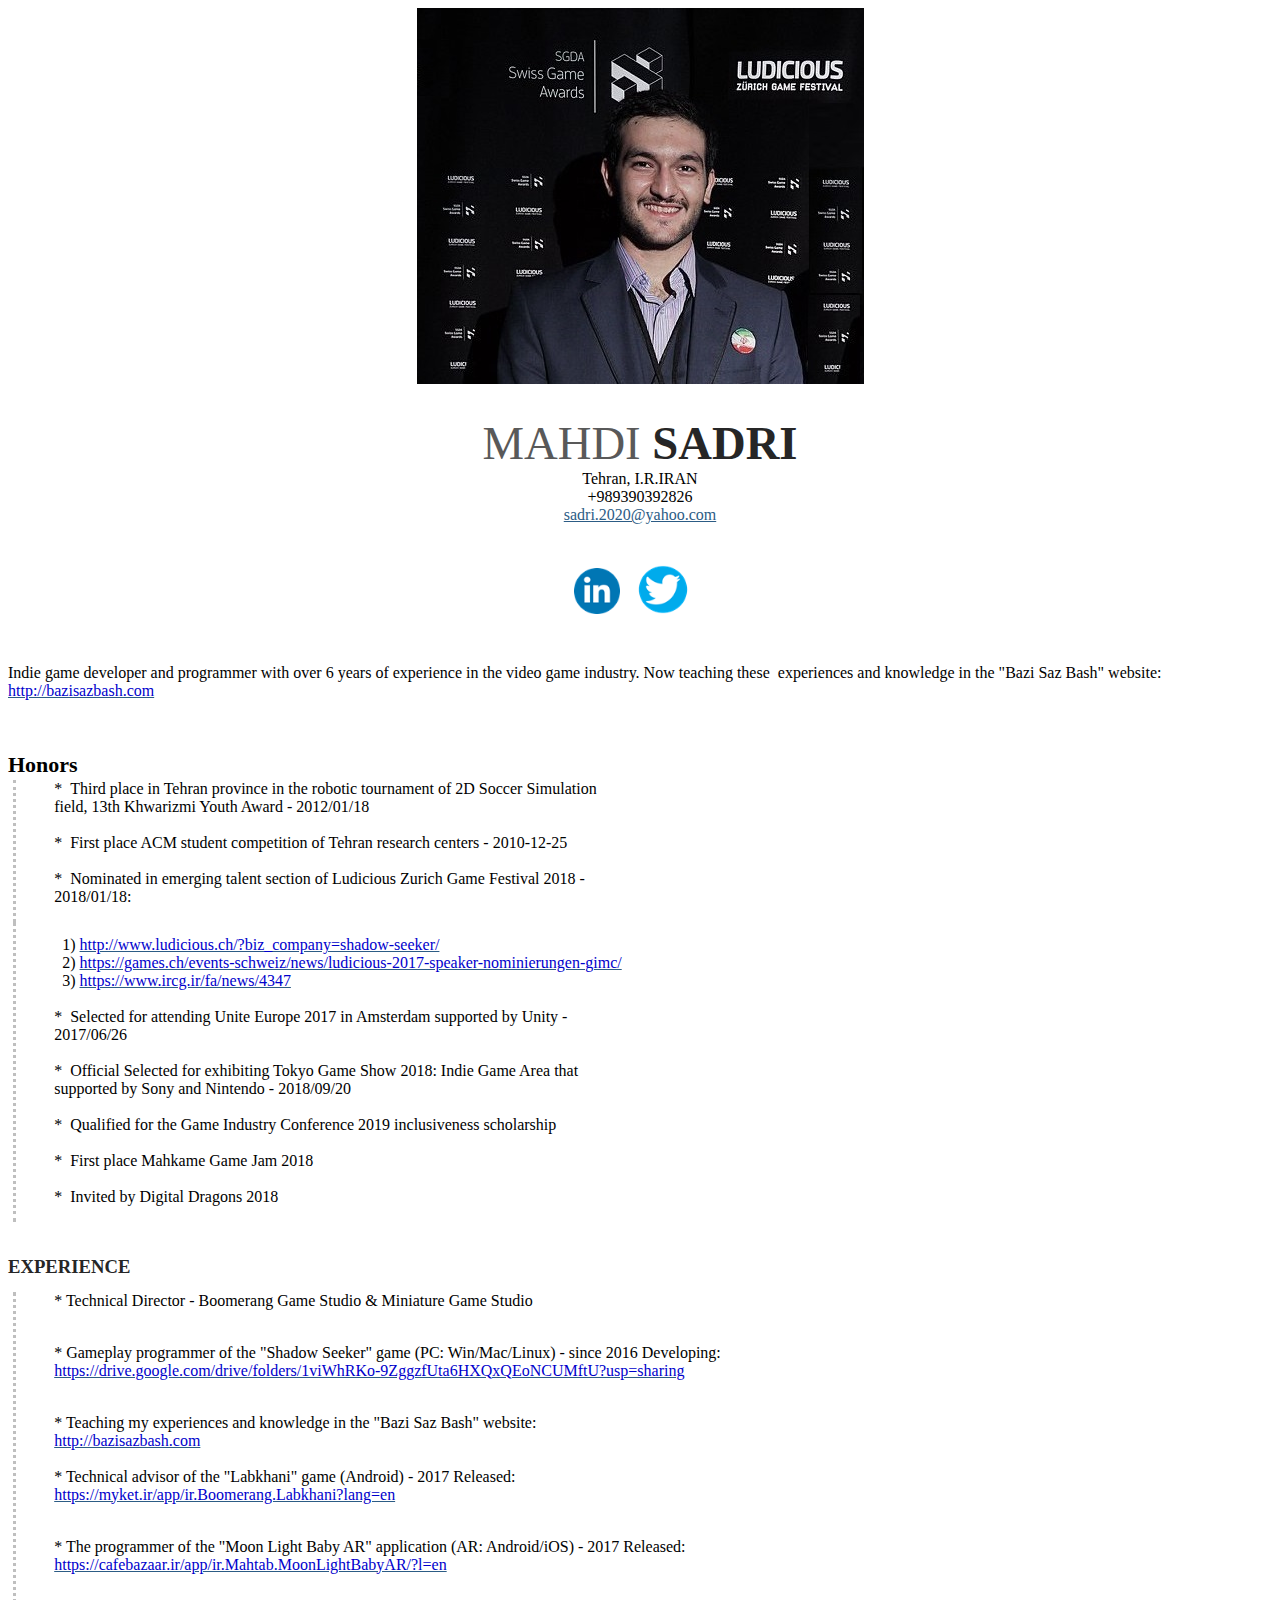
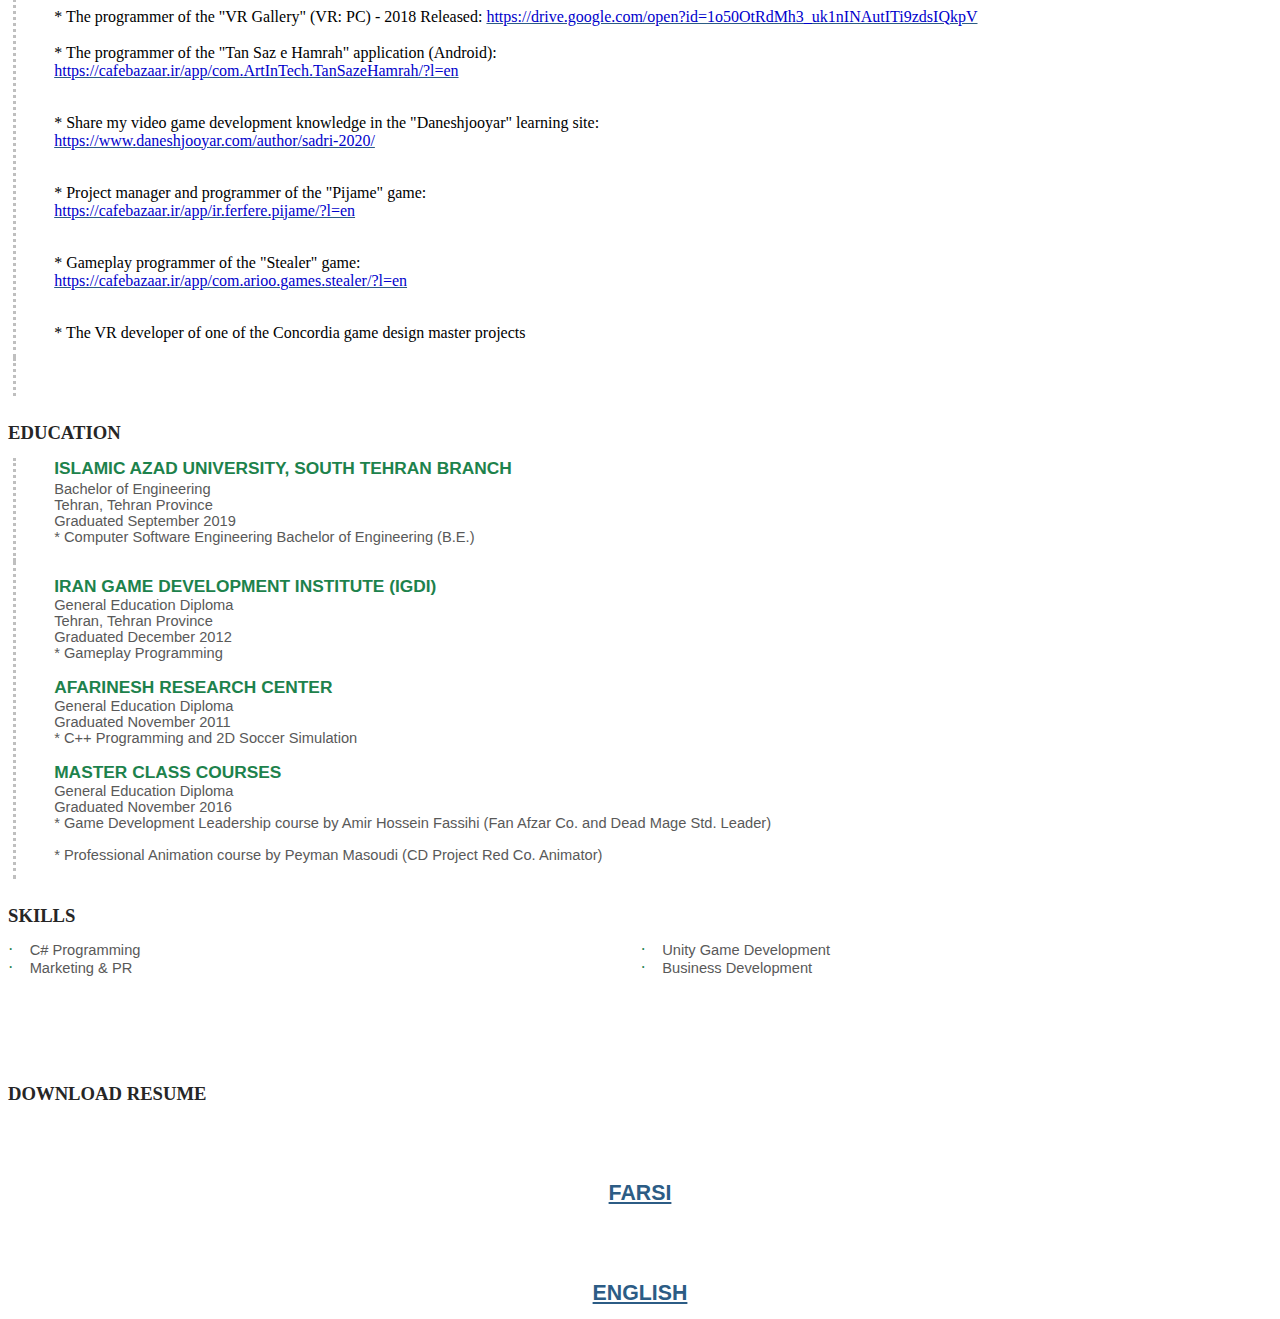
<file: index.html>
<html xmlns:v="urn:schemas-microsoft-com:vml"
xmlns:o="urn:schemas-microsoft-com:office:office"
xmlns:w="urn:schemas-microsoft-com:office:word"
xmlns:m="http://schemas.microsoft.com/office/2004/12/omml"
xmlns="http://www.w3.org/TR/REC-html40">

<head>
<meta http-equiv=Content-Type content="text/html; charset=windows-1252">
<meta name=ProgId content=Word.Document>
<meta name=Generator content="Microsoft Word 15">
<meta name=Originator content="Microsoft Word 15">
<link rel=File-List href="index_files/filelist.xml">
<link rel=Edit-Time-Data href="index_files/editdata.mso">
<!--[if !mso]>
<style>
v\:* {behavior:url(#default#VML);}
o\:* {behavior:url(#default#VML);}
w\:* {behavior:url(#default#VML);}
.shape {behavior:url(#default#VML);}
</style>
<![endif]-->
<link rel=themeData href="index_files/themedata.thmx">
<link rel=colorSchemeMapping href="index_files/colorschememapping.xml">
<!--[if gte mso 9]><xml>
 <w:WordDocument>
  <w:SpellingState>Clean</w:SpellingState>
  <w:GrammarState>Clean</w:GrammarState>
  <w:TrackMoves>false</w:TrackMoves>
  <w:TrackFormatting/>
  <w:ValidateAgainstSchemas/>
  <w:SaveIfXMLInvalid>false</w:SaveIfXMLInvalid>
  <w:IgnoreMixedContent>false</w:IgnoreMixedContent>
  <w:AlwaysShowPlaceholderText>false</w:AlwaysShowPlaceholderText>
  <w:DoNotPromoteQF/>
  <w:LidThemeOther>EN-US</w:LidThemeOther>
  <w:LidThemeAsian>X-NONE</w:LidThemeAsian>
  <w:LidThemeComplexScript>X-NONE</w:LidThemeComplexScript>
  <w:Compatibility>
   <w:BreakWrappedTables/>
   <w:SplitPgBreakAndParaMark/>
  </w:Compatibility>
  <w:BrowserLevel>MicrosoftInternetExplorer4</w:BrowserLevel>
  <m:mathPr>
   <m:mathFont m:val="Cambria Math"/>
   <m:brkBin m:val="before"/>
   <m:brkBinSub m:val="&#45;-"/>
   <m:smallFrac m:val="off"/>
   <m:dispDef/>
   <m:lMargin m:val="0"/>
   <m:rMargin m:val="0"/>
   <m:defJc m:val="centerGroup"/>
   <m:wrapIndent m:val="1440"/>
   <m:intLim m:val="subSup"/>
   <m:naryLim m:val="undOvr"/>
  </m:mathPr></w:WordDocument>
</xml><![endif]--><!--[if gte mso 9]><xml>
 <w:LatentStyles DefLockedState="false" DefUnhideWhenUsed="false"
  DefSemiHidden="false" DefQFormat="false" DefPriority="99"
  LatentStyleCount="371">
  <w:LsdException Locked="false" Priority="0" QFormat="true" Name="Normal"/>
  <w:LsdException Locked="false" Priority="9" QFormat="true" Name="heading 1"/>
  <w:LsdException Locked="false" Priority="9" QFormat="true" Name="heading 2"/>
  <w:LsdException Locked="false" Priority="9" QFormat="true" Name="heading 3"/>
  <w:LsdException Locked="false" Priority="9" QFormat="true" Name="heading 4"/>
  <w:LsdException Locked="false" Priority="9" QFormat="true" Name="heading 5"/>
  <w:LsdException Locked="false" Priority="9" QFormat="true" Name="heading 6"/>
  <w:LsdException Locked="false" Priority="9" QFormat="true" Name="heading 7"/>
  <w:LsdException Locked="false" Priority="9" QFormat="true" Name="heading 8"/>
  <w:LsdException Locked="false" Priority="9" QFormat="true" Name="heading 9"/>
  <w:LsdException Locked="false" SemiHidden="true" UnhideWhenUsed="true"
   Name="index 1"/>
  <w:LsdException Locked="false" SemiHidden="true" UnhideWhenUsed="true"
   Name="index 2"/>
  <w:LsdException Locked="false" SemiHidden="true" UnhideWhenUsed="true"
   Name="index 3"/>
  <w:LsdException Locked="false" SemiHidden="true" UnhideWhenUsed="true"
   Name="index 4"/>
  <w:LsdException Locked="false" SemiHidden="true" UnhideWhenUsed="true"
   Name="index 5"/>
  <w:LsdException Locked="false" SemiHidden="true" UnhideWhenUsed="true"
   Name="index 6"/>
  <w:LsdException Locked="false" SemiHidden="true" UnhideWhenUsed="true"
   Name="index 7"/>
  <w:LsdException Locked="false" SemiHidden="true" UnhideWhenUsed="true"
   Name="index 8"/>
  <w:LsdException Locked="false" SemiHidden="true" UnhideWhenUsed="true"
   Name="index 9"/>
  <w:LsdException Locked="false" Priority="39" SemiHidden="true"
   UnhideWhenUsed="true" Name="toc 1"/>
  <w:LsdException Locked="false" Priority="39" SemiHidden="true"
   UnhideWhenUsed="true" Name="toc 2"/>
  <w:LsdException Locked="false" Priority="39" SemiHidden="true"
   UnhideWhenUsed="true" Name="toc 3"/>
  <w:LsdException Locked="false" Priority="39" SemiHidden="true"
   UnhideWhenUsed="true" Name="toc 4"/>
  <w:LsdException Locked="false" Priority="39" SemiHidden="true"
   UnhideWhenUsed="true" Name="toc 5"/>
  <w:LsdException Locked="false" Priority="39" SemiHidden="true"
   UnhideWhenUsed="true" Name="toc 6"/>
  <w:LsdException Locked="false" Priority="39" SemiHidden="true"
   UnhideWhenUsed="true" Name="toc 7"/>
  <w:LsdException Locked="false" Priority="39" SemiHidden="true"
   UnhideWhenUsed="true" Name="toc 8"/>
  <w:LsdException Locked="false" Priority="39" SemiHidden="true"
   UnhideWhenUsed="true" Name="toc 9"/>
  <w:LsdException Locked="false" SemiHidden="true" UnhideWhenUsed="true"
   Name="Normal Indent"/>
  <w:LsdException Locked="false" SemiHidden="true" UnhideWhenUsed="true"
   Name="footnote text"/>
  <w:LsdException Locked="false" SemiHidden="true" UnhideWhenUsed="true"
   Name="annotation text"/>
  <w:LsdException Locked="false" SemiHidden="true" UnhideWhenUsed="true"
   Name="header"/>
  <w:LsdException Locked="false" SemiHidden="true" UnhideWhenUsed="true"
   Name="footer"/>
  <w:LsdException Locked="false" SemiHidden="true" UnhideWhenUsed="true"
   Name="index heading"/>
  <w:LsdException Locked="false" Priority="35" QFormat="true" Name="caption"/>
  <w:LsdException Locked="false" SemiHidden="true" UnhideWhenUsed="true"
   Name="table of figures"/>
  <w:LsdException Locked="false" SemiHidden="true" UnhideWhenUsed="true"
   Name="envelope address"/>
  <w:LsdException Locked="false" SemiHidden="true" UnhideWhenUsed="true"
   Name="envelope return"/>
  <w:LsdException Locked="false" SemiHidden="true" UnhideWhenUsed="true"
   Name="footnote reference"/>
  <w:LsdException Locked="false" SemiHidden="true" UnhideWhenUsed="true"
   Name="annotation reference"/>
  <w:LsdException Locked="false" SemiHidden="true" UnhideWhenUsed="true"
   Name="line number"/>
  <w:LsdException Locked="false" SemiHidden="true" UnhideWhenUsed="true"
   Name="page number"/>
  <w:LsdException Locked="false" SemiHidden="true" UnhideWhenUsed="true"
   Name="endnote reference"/>
  <w:LsdException Locked="false" SemiHidden="true" UnhideWhenUsed="true"
   Name="endnote text"/>
  <w:LsdException Locked="false" SemiHidden="true" UnhideWhenUsed="true"
   Name="table of authorities"/>
  <w:LsdException Locked="false" SemiHidden="true" UnhideWhenUsed="true"
   Name="macro"/>
  <w:LsdException Locked="false" SemiHidden="true" UnhideWhenUsed="true"
   Name="toa heading"/>
  <w:LsdException Locked="false" SemiHidden="true" UnhideWhenUsed="true"
   Name="List"/>
  <w:LsdException Locked="false" SemiHidden="true" UnhideWhenUsed="true"
   Name="List Bullet"/>
  <w:LsdException Locked="false" SemiHidden="true" UnhideWhenUsed="true"
   Name="List Number"/>
  <w:LsdException Locked="false" SemiHidden="true" UnhideWhenUsed="true"
   Name="List 2"/>
  <w:LsdException Locked="false" SemiHidden="true" UnhideWhenUsed="true"
   Name="List 3"/>
  <w:LsdException Locked="false" SemiHidden="true" UnhideWhenUsed="true"
   Name="List 4"/>
  <w:LsdException Locked="false" SemiHidden="true" UnhideWhenUsed="true"
   Name="List 5"/>
  <w:LsdException Locked="false" SemiHidden="true" UnhideWhenUsed="true"
   Name="List Bullet 2"/>
  <w:LsdException Locked="false" SemiHidden="true" UnhideWhenUsed="true"
   Name="List Bullet 3"/>
  <w:LsdException Locked="false" SemiHidden="true" UnhideWhenUsed="true"
   Name="List Bullet 4"/>
  <w:LsdException Locked="false" SemiHidden="true" UnhideWhenUsed="true"
   Name="List Bullet 5"/>
  <w:LsdException Locked="false" SemiHidden="true" UnhideWhenUsed="true"
   Name="List Number 2"/>
  <w:LsdException Locked="false" SemiHidden="true" UnhideWhenUsed="true"
   Name="List Number 3"/>
  <w:LsdException Locked="false" SemiHidden="true" UnhideWhenUsed="true"
   Name="List Number 4"/>
  <w:LsdException Locked="false" SemiHidden="true" UnhideWhenUsed="true"
   Name="List Number 5"/>
  <w:LsdException Locked="false" Priority="10" QFormat="true" Name="Title"/>
  <w:LsdException Locked="false" SemiHidden="true" UnhideWhenUsed="true"
   Name="Closing"/>
  <w:LsdException Locked="false" SemiHidden="true" UnhideWhenUsed="true"
   Name="Signature"/>
  <w:LsdException Locked="false" Priority="1" SemiHidden="true"
   UnhideWhenUsed="true" Name="Default Paragraph Font"/>
  <w:LsdException Locked="false" SemiHidden="true" UnhideWhenUsed="true"
   Name="Body Text"/>
  <w:LsdException Locked="false" SemiHidden="true" UnhideWhenUsed="true"
   Name="Body Text Indent"/>
  <w:LsdException Locked="false" SemiHidden="true" UnhideWhenUsed="true"
   Name="List Continue"/>
  <w:LsdException Locked="false" SemiHidden="true" UnhideWhenUsed="true"
   Name="List Continue 2"/>
  <w:LsdException Locked="false" SemiHidden="true" UnhideWhenUsed="true"
   Name="List Continue 3"/>
  <w:LsdException Locked="false" SemiHidden="true" UnhideWhenUsed="true"
   Name="List Continue 4"/>
  <w:LsdException Locked="false" SemiHidden="true" UnhideWhenUsed="true"
   Name="List Continue 5"/>
  <w:LsdException Locked="false" SemiHidden="true" UnhideWhenUsed="true"
   Name="Message Header"/>
  <w:LsdException Locked="false" Priority="11" QFormat="true" Name="Subtitle"/>
  <w:LsdException Locked="false" SemiHidden="true" UnhideWhenUsed="true"
   Name="Salutation"/>
  <w:LsdException Locked="false" SemiHidden="true" UnhideWhenUsed="true"
   Name="Date"/>
  <w:LsdException Locked="false" SemiHidden="true" UnhideWhenUsed="true"
   Name="Body Text First Indent"/>
  <w:LsdException Locked="false" SemiHidden="true" UnhideWhenUsed="true"
   Name="Body Text First Indent 2"/>
  <w:LsdException Locked="false" SemiHidden="true" UnhideWhenUsed="true"
   Name="Note Heading"/>
  <w:LsdException Locked="false" SemiHidden="true" UnhideWhenUsed="true"
   Name="Body Text 2"/>
  <w:LsdException Locked="false" SemiHidden="true" UnhideWhenUsed="true"
   Name="Body Text 3"/>
  <w:LsdException Locked="false" SemiHidden="true" UnhideWhenUsed="true"
   Name="Body Text Indent 2"/>
  <w:LsdException Locked="false" SemiHidden="true" UnhideWhenUsed="true"
   Name="Body Text Indent 3"/>
  <w:LsdException Locked="false" SemiHidden="true" UnhideWhenUsed="true"
   Name="Block Text"/>
  <w:LsdException Locked="false" SemiHidden="true" UnhideWhenUsed="true"
   Name="Hyperlink"/>
  <w:LsdException Locked="false" SemiHidden="true" UnhideWhenUsed="true"
   Name="FollowedHyperlink"/>
  <w:LsdException Locked="false" Priority="22" QFormat="true" Name="Strong"/>
  <w:LsdException Locked="false" Priority="20" QFormat="true" Name="Emphasis"/>
  <w:LsdException Locked="false" SemiHidden="true" UnhideWhenUsed="true"
   Name="Document Map"/>
  <w:LsdException Locked="false" SemiHidden="true" UnhideWhenUsed="true"
   Name="Plain Text"/>
  <w:LsdException Locked="false" SemiHidden="true" UnhideWhenUsed="true"
   Name="E-mail Signature"/>
  <w:LsdException Locked="false" SemiHidden="true" UnhideWhenUsed="true"
   Name="HTML Top of Form"/>
  <w:LsdException Locked="false" SemiHidden="true" UnhideWhenUsed="true"
   Name="HTML Bottom of Form"/>
  <w:LsdException Locked="false" SemiHidden="true" UnhideWhenUsed="true"
   Name="Normal (Web)"/>
  <w:LsdException Locked="false" SemiHidden="true" UnhideWhenUsed="true"
   Name="HTML Acronym"/>
  <w:LsdException Locked="false" SemiHidden="true" UnhideWhenUsed="true"
   Name="HTML Address"/>
  <w:LsdException Locked="false" SemiHidden="true" UnhideWhenUsed="true"
   Name="HTML Cite"/>
  <w:LsdException Locked="false" SemiHidden="true" UnhideWhenUsed="true"
   Name="HTML Code"/>
  <w:LsdException Locked="false" SemiHidden="true" UnhideWhenUsed="true"
   Name="HTML Definition"/>
  <w:LsdException Locked="false" SemiHidden="true" UnhideWhenUsed="true"
   Name="HTML Keyboard"/>
  <w:LsdException Locked="false" SemiHidden="true" UnhideWhenUsed="true"
   Name="HTML Preformatted"/>
  <w:LsdException Locked="false" SemiHidden="true" UnhideWhenUsed="true"
   Name="HTML Sample"/>
  <w:LsdException Locked="false" SemiHidden="true" UnhideWhenUsed="true"
   Name="HTML Typewriter"/>
  <w:LsdException Locked="false" SemiHidden="true" UnhideWhenUsed="true"
   Name="HTML Variable"/>
  <w:LsdException Locked="false" SemiHidden="true" UnhideWhenUsed="true"
   Name="Normal Table"/>
  <w:LsdException Locked="false" SemiHidden="true" UnhideWhenUsed="true"
   Name="annotation subject"/>
  <w:LsdException Locked="false" SemiHidden="true" UnhideWhenUsed="true"
   Name="No List"/>
  <w:LsdException Locked="false" SemiHidden="true" UnhideWhenUsed="true"
   Name="Outline List 1"/>
  <w:LsdException Locked="false" SemiHidden="true" UnhideWhenUsed="true"
   Name="Outline List 2"/>
  <w:LsdException Locked="false" SemiHidden="true" UnhideWhenUsed="true"
   Name="Outline List 3"/>
  <w:LsdException Locked="false" SemiHidden="true" UnhideWhenUsed="true"
   Name="Table Simple 1"/>
  <w:LsdException Locked="false" SemiHidden="true" UnhideWhenUsed="true"
   Name="Table Simple 2"/>
  <w:LsdException Locked="false" SemiHidden="true" UnhideWhenUsed="true"
   Name="Table Simple 3"/>
  <w:LsdException Locked="false" SemiHidden="true" UnhideWhenUsed="true"
   Name="Table Classic 1"/>
  <w:LsdException Locked="false" SemiHidden="true" UnhideWhenUsed="true"
   Name="Table Classic 2"/>
  <w:LsdException Locked="false" SemiHidden="true" UnhideWhenUsed="true"
   Name="Table Classic 3"/>
  <w:LsdException Locked="false" SemiHidden="true" UnhideWhenUsed="true"
   Name="Table Classic 4"/>
  <w:LsdException Locked="false" SemiHidden="true" UnhideWhenUsed="true"
   Name="Table Colorful 1"/>
  <w:LsdException Locked="false" SemiHidden="true" UnhideWhenUsed="true"
   Name="Table Colorful 2"/>
  <w:LsdException Locked="false" SemiHidden="true" UnhideWhenUsed="true"
   Name="Table Colorful 3"/>
  <w:LsdException Locked="false" SemiHidden="true" UnhideWhenUsed="true"
   Name="Table Columns 1"/>
  <w:LsdException Locked="false" SemiHidden="true" UnhideWhenUsed="true"
   Name="Table Columns 2"/>
  <w:LsdException Locked="false" SemiHidden="true" UnhideWhenUsed="true"
   Name="Table Columns 3"/>
  <w:LsdException Locked="false" SemiHidden="true" UnhideWhenUsed="true"
   Name="Table Columns 4"/>
  <w:LsdException Locked="false" SemiHidden="true" UnhideWhenUsed="true"
   Name="Table Columns 5"/>
  <w:LsdException Locked="false" SemiHidden="true" UnhideWhenUsed="true"
   Name="Table Grid 1"/>
  <w:LsdException Locked="false" SemiHidden="true" UnhideWhenUsed="true"
   Name="Table Grid 2"/>
  <w:LsdException Locked="false" SemiHidden="true" UnhideWhenUsed="true"
   Name="Table Grid 3"/>
  <w:LsdException Locked="false" SemiHidden="true" UnhideWhenUsed="true"
   Name="Table Grid 4"/>
  <w:LsdException Locked="false" SemiHidden="true" UnhideWhenUsed="true"
   Name="Table Grid 5"/>
  <w:LsdException Locked="false" SemiHidden="true" UnhideWhenUsed="true"
   Name="Table Grid 6"/>
  <w:LsdException Locked="false" SemiHidden="true" UnhideWhenUsed="true"
   Name="Table Grid 7"/>
  <w:LsdException Locked="false" SemiHidden="true" UnhideWhenUsed="true"
   Name="Table Grid 8"/>
  <w:LsdException Locked="false" SemiHidden="true" UnhideWhenUsed="true"
   Name="Table List 1"/>
  <w:LsdException Locked="false" SemiHidden="true" UnhideWhenUsed="true"
   Name="Table List 2"/>
  <w:LsdException Locked="false" SemiHidden="true" UnhideWhenUsed="true"
   Name="Table List 3"/>
  <w:LsdException Locked="false" SemiHidden="true" UnhideWhenUsed="true"
   Name="Table List 4"/>
  <w:LsdException Locked="false" SemiHidden="true" UnhideWhenUsed="true"
   Name="Table List 5"/>
  <w:LsdException Locked="false" SemiHidden="true" UnhideWhenUsed="true"
   Name="Table List 6"/>
  <w:LsdException Locked="false" SemiHidden="true" UnhideWhenUsed="true"
   Name="Table List 7"/>
  <w:LsdException Locked="false" SemiHidden="true" UnhideWhenUsed="true"
   Name="Table List 8"/>
  <w:LsdException Locked="false" SemiHidden="true" UnhideWhenUsed="true"
   Name="Table 3D effects 1"/>
  <w:LsdException Locked="false" SemiHidden="true" UnhideWhenUsed="true"
   Name="Table 3D effects 2"/>
  <w:LsdException Locked="false" SemiHidden="true" UnhideWhenUsed="true"
   Name="Table 3D effects 3"/>
  <w:LsdException Locked="false" SemiHidden="true" UnhideWhenUsed="true"
   Name="Table Contemporary"/>
  <w:LsdException Locked="false" SemiHidden="true" UnhideWhenUsed="true"
   Name="Table Elegant"/>
  <w:LsdException Locked="false" SemiHidden="true" UnhideWhenUsed="true"
   Name="Table Professional"/>
  <w:LsdException Locked="false" SemiHidden="true" UnhideWhenUsed="true"
   Name="Table Subtle 1"/>
  <w:LsdException Locked="false" SemiHidden="true" UnhideWhenUsed="true"
   Name="Table Subtle 2"/>
  <w:LsdException Locked="false" SemiHidden="true" UnhideWhenUsed="true"
   Name="Table Web 1"/>
  <w:LsdException Locked="false" SemiHidden="true" UnhideWhenUsed="true"
   Name="Table Web 2"/>
  <w:LsdException Locked="false" SemiHidden="true" UnhideWhenUsed="true"
   Name="Table Web 3"/>
  <w:LsdException Locked="false" SemiHidden="true" UnhideWhenUsed="true"
   Name="Balloon Text"/>
  <w:LsdException Locked="false" Priority="39" Name="Table Grid"/>
  <w:LsdException Locked="false" SemiHidden="true" UnhideWhenUsed="true"
   Name="Table Theme"/>
  <w:LsdException Locked="false" SemiHidden="true" Name="Placeholder Text"/>
  <w:LsdException Locked="false" Priority="1" QFormat="true" Name="No Spacing"/>
  <w:LsdException Locked="false" Priority="60" Name="Light Shading"/>
  <w:LsdException Locked="false" Priority="61" Name="Light List"/>
  <w:LsdException Locked="false" Priority="62" Name="Light Grid"/>
  <w:LsdException Locked="false" Priority="63" Name="Medium Shading 1"/>
  <w:LsdException Locked="false" Priority="64" Name="Medium Shading 2"/>
  <w:LsdException Locked="false" Priority="65" Name="Medium List 1"/>
  <w:LsdException Locked="false" Priority="66" Name="Medium List 2"/>
  <w:LsdException Locked="false" Priority="67" Name="Medium Grid 1"/>
  <w:LsdException Locked="false" Priority="68" Name="Medium Grid 2"/>
  <w:LsdException Locked="false" Priority="69" Name="Medium Grid 3"/>
  <w:LsdException Locked="false" Priority="70" Name="Dark List"/>
  <w:LsdException Locked="false" Priority="71" Name="Colorful Shading"/>
  <w:LsdException Locked="false" Priority="72" Name="Colorful List"/>
  <w:LsdException Locked="false" Priority="73" Name="Colorful Grid"/>
  <w:LsdException Locked="false" Priority="60" Name="Light Shading Accent 1"/>
  <w:LsdException Locked="false" Priority="61" Name="Light List Accent 1"/>
  <w:LsdException Locked="false" Priority="62" Name="Light Grid Accent 1"/>
  <w:LsdException Locked="false" Priority="63" Name="Medium Shading 1 Accent 1"/>
  <w:LsdException Locked="false" Priority="64" Name="Medium Shading 2 Accent 1"/>
  <w:LsdException Locked="false" Priority="65" Name="Medium List 1 Accent 1"/>
  <w:LsdException Locked="false" SemiHidden="true" Name="Revision"/>
  <w:LsdException Locked="false" Priority="34" QFormat="true"
   Name="List Paragraph"/>
  <w:LsdException Locked="false" Priority="29" QFormat="true" Name="Quote"/>
  <w:LsdException Locked="false" Priority="30" QFormat="true"
   Name="Intense Quote"/>
  <w:LsdException Locked="false" Priority="66" Name="Medium List 2 Accent 1"/>
  <w:LsdException Locked="false" Priority="67" Name="Medium Grid 1 Accent 1"/>
  <w:LsdException Locked="false" Priority="68" Name="Medium Grid 2 Accent 1"/>
  <w:LsdException Locked="false" Priority="69" Name="Medium Grid 3 Accent 1"/>
  <w:LsdException Locked="false" Priority="70" Name="Dark List Accent 1"/>
  <w:LsdException Locked="false" Priority="71" Name="Colorful Shading Accent 1"/>
  <w:LsdException Locked="false" Priority="72" Name="Colorful List Accent 1"/>
  <w:LsdException Locked="false" Priority="73" Name="Colorful Grid Accent 1"/>
  <w:LsdException Locked="false" Priority="60" Name="Light Shading Accent 2"/>
  <w:LsdException Locked="false" Priority="61" Name="Light List Accent 2"/>
  <w:LsdException Locked="false" Priority="62" Name="Light Grid Accent 2"/>
  <w:LsdException Locked="false" Priority="63" Name="Medium Shading 1 Accent 2"/>
  <w:LsdException Locked="false" Priority="64" Name="Medium Shading 2 Accent 2"/>
  <w:LsdException Locked="false" Priority="65" Name="Medium List 1 Accent 2"/>
  <w:LsdException Locked="false" Priority="66" Name="Medium List 2 Accent 2"/>
  <w:LsdException Locked="false" Priority="67" Name="Medium Grid 1 Accent 2"/>
  <w:LsdException Locked="false" Priority="68" Name="Medium Grid 2 Accent 2"/>
  <w:LsdException Locked="false" Priority="69" Name="Medium Grid 3 Accent 2"/>
  <w:LsdException Locked="false" Priority="70" Name="Dark List Accent 2"/>
  <w:LsdException Locked="false" Priority="71" Name="Colorful Shading Accent 2"/>
  <w:LsdException Locked="false" Priority="72" Name="Colorful List Accent 2"/>
  <w:LsdException Locked="false" Priority="73" Name="Colorful Grid Accent 2"/>
  <w:LsdException Locked="false" Priority="60" Name="Light Shading Accent 3"/>
  <w:LsdException Locked="false" Priority="61" Name="Light List Accent 3"/>
  <w:LsdException Locked="false" Priority="62" Name="Light Grid Accent 3"/>
  <w:LsdException Locked="false" Priority="63" Name="Medium Shading 1 Accent 3"/>
  <w:LsdException Locked="false" Priority="64" Name="Medium Shading 2 Accent 3"/>
  <w:LsdException Locked="false" Priority="65" Name="Medium List 1 Accent 3"/>
  <w:LsdException Locked="false" Priority="66" Name="Medium List 2 Accent 3"/>
  <w:LsdException Locked="false" Priority="67" Name="Medium Grid 1 Accent 3"/>
  <w:LsdException Locked="false" Priority="68" Name="Medium Grid 2 Accent 3"/>
  <w:LsdException Locked="false" Priority="69" Name="Medium Grid 3 Accent 3"/>
  <w:LsdException Locked="false" Priority="70" Name="Dark List Accent 3"/>
  <w:LsdException Locked="false" Priority="71" Name="Colorful Shading Accent 3"/>
  <w:LsdException Locked="false" Priority="72" Name="Colorful List Accent 3"/>
  <w:LsdException Locked="false" Priority="73" Name="Colorful Grid Accent 3"/>
  <w:LsdException Locked="false" Priority="60" Name="Light Shading Accent 4"/>
  <w:LsdException Locked="false" Priority="61" Name="Light List Accent 4"/>
  <w:LsdException Locked="false" Priority="62" Name="Light Grid Accent 4"/>
  <w:LsdException Locked="false" Priority="63" Name="Medium Shading 1 Accent 4"/>
  <w:LsdException Locked="false" Priority="64" Name="Medium Shading 2 Accent 4"/>
  <w:LsdException Locked="false" Priority="65" Name="Medium List 1 Accent 4"/>
  <w:LsdException Locked="false" Priority="66" Name="Medium List 2 Accent 4"/>
  <w:LsdException Locked="false" Priority="67" Name="Medium Grid 1 Accent 4"/>
  <w:LsdException Locked="false" Priority="68" Name="Medium Grid 2 Accent 4"/>
  <w:LsdException Locked="false" Priority="69" Name="Medium Grid 3 Accent 4"/>
  <w:LsdException Locked="false" Priority="70" Name="Dark List Accent 4"/>
  <w:LsdException Locked="false" Priority="71" Name="Colorful Shading Accent 4"/>
  <w:LsdException Locked="false" Priority="72" Name="Colorful List Accent 4"/>
  <w:LsdException Locked="false" Priority="73" Name="Colorful Grid Accent 4"/>
  <w:LsdException Locked="false" Priority="60" Name="Light Shading Accent 5"/>
  <w:LsdException Locked="false" Priority="61" Name="Light List Accent 5"/>
  <w:LsdException Locked="false" Priority="62" Name="Light Grid Accent 5"/>
  <w:LsdException Locked="false" Priority="63" Name="Medium Shading 1 Accent 5"/>
  <w:LsdException Locked="false" Priority="64" Name="Medium Shading 2 Accent 5"/>
  <w:LsdException Locked="false" Priority="65" Name="Medium List 1 Accent 5"/>
  <w:LsdException Locked="false" Priority="66" Name="Medium List 2 Accent 5"/>
  <w:LsdException Locked="false" Priority="67" Name="Medium Grid 1 Accent 5"/>
  <w:LsdException Locked="false" Priority="68" Name="Medium Grid 2 Accent 5"/>
  <w:LsdException Locked="false" Priority="69" Name="Medium Grid 3 Accent 5"/>
  <w:LsdException Locked="false" Priority="70" Name="Dark List Accent 5"/>
  <w:LsdException Locked="false" Priority="71" Name="Colorful Shading Accent 5"/>
  <w:LsdException Locked="false" Priority="72" Name="Colorful List Accent 5"/>
  <w:LsdException Locked="false" Priority="73" Name="Colorful Grid Accent 5"/>
  <w:LsdException Locked="false" Priority="60" Name="Light Shading Accent 6"/>
  <w:LsdException Locked="false" Priority="61" Name="Light List Accent 6"/>
  <w:LsdException Locked="false" Priority="62" Name="Light Grid Accent 6"/>
  <w:LsdException Locked="false" Priority="63" Name="Medium Shading 1 Accent 6"/>
  <w:LsdException Locked="false" Priority="64" Name="Medium Shading 2 Accent 6"/>
  <w:LsdException Locked="false" Priority="65" Name="Medium List 1 Accent 6"/>
  <w:LsdException Locked="false" Priority="66" Name="Medium List 2 Accent 6"/>
  <w:LsdException Locked="false" Priority="67" Name="Medium Grid 1 Accent 6"/>
  <w:LsdException Locked="false" Priority="68" Name="Medium Grid 2 Accent 6"/>
  <w:LsdException Locked="false" Priority="69" Name="Medium Grid 3 Accent 6"/>
  <w:LsdException Locked="false" Priority="70" Name="Dark List Accent 6"/>
  <w:LsdException Locked="false" Priority="71" Name="Colorful Shading Accent 6"/>
  <w:LsdException Locked="false" Priority="72" Name="Colorful List Accent 6"/>
  <w:LsdException Locked="false" Priority="73" Name="Colorful Grid Accent 6"/>
  <w:LsdException Locked="false" Priority="19" QFormat="true"
   Name="Subtle Emphasis"/>
  <w:LsdException Locked="false" Priority="21" QFormat="true"
   Name="Intense Emphasis"/>
  <w:LsdException Locked="false" Priority="31" QFormat="true"
   Name="Subtle Reference"/>
  <w:LsdException Locked="false" Priority="32" QFormat="true"
   Name="Intense Reference"/>
  <w:LsdException Locked="false" Priority="33" QFormat="true" Name="Book Title"/>
  <w:LsdException Locked="false" Priority="37" SemiHidden="true"
   UnhideWhenUsed="true" Name="Bibliography"/>
  <w:LsdException Locked="false" Priority="39" QFormat="true" Name="TOC Heading"/>
  <w:LsdException Locked="false" Priority="41" Name="Plain Table 1"/>
  <w:LsdException Locked="false" Priority="42" Name="Plain Table 2"/>
  <w:LsdException Locked="false" Priority="43" Name="Plain Table 3"/>
  <w:LsdException Locked="false" Priority="44" Name="Plain Table 4"/>
  <w:LsdException Locked="false" Priority="45" Name="Plain Table 5"/>
  <w:LsdException Locked="false" Priority="40" Name="Grid Table Light"/>
  <w:LsdException Locked="false" Priority="46" Name="Grid Table 1 Light"/>
  <w:LsdException Locked="false" Priority="47" Name="Grid Table 2"/>
  <w:LsdException Locked="false" Priority="48" Name="Grid Table 3"/>
  <w:LsdException Locked="false" Priority="49" Name="Grid Table 4"/>
  <w:LsdException Locked="false" Priority="50" Name="Grid Table 5 Dark"/>
  <w:LsdException Locked="false" Priority="51" Name="Grid Table 6 Colorful"/>
  <w:LsdException Locked="false" Priority="52" Name="Grid Table 7 Colorful"/>
  <w:LsdException Locked="false" Priority="46"
   Name="Grid Table 1 Light Accent 1"/>
  <w:LsdException Locked="false" Priority="47" Name="Grid Table 2 Accent 1"/>
  <w:LsdException Locked="false" Priority="48" Name="Grid Table 3 Accent 1"/>
  <w:LsdException Locked="false" Priority="49" Name="Grid Table 4 Accent 1"/>
  <w:LsdException Locked="false" Priority="50" Name="Grid Table 5 Dark Accent 1"/>
  <w:LsdException Locked="false" Priority="51"
   Name="Grid Table 6 Colorful Accent 1"/>
  <w:LsdException Locked="false" Priority="52"
   Name="Grid Table 7 Colorful Accent 1"/>
  <w:LsdException Locked="false" Priority="46"
   Name="Grid Table 1 Light Accent 2"/>
  <w:LsdException Locked="false" Priority="47" Name="Grid Table 2 Accent 2"/>
  <w:LsdException Locked="false" Priority="48" Name="Grid Table 3 Accent 2"/>
  <w:LsdException Locked="false" Priority="49" Name="Grid Table 4 Accent 2"/>
  <w:LsdException Locked="false" Priority="50" Name="Grid Table 5 Dark Accent 2"/>
  <w:LsdException Locked="false" Priority="51"
   Name="Grid Table 6 Colorful Accent 2"/>
  <w:LsdException Locked="false" Priority="52"
   Name="Grid Table 7 Colorful Accent 2"/>
  <w:LsdException Locked="false" Priority="46"
   Name="Grid Table 1 Light Accent 3"/>
  <w:LsdException Locked="false" Priority="47" Name="Grid Table 2 Accent 3"/>
  <w:LsdException Locked="false" Priority="48" Name="Grid Table 3 Accent 3"/>
  <w:LsdException Locked="false" Priority="49" Name="Grid Table 4 Accent 3"/>
  <w:LsdException Locked="false" Priority="50" Name="Grid Table 5 Dark Accent 3"/>
  <w:LsdException Locked="false" Priority="51"
   Name="Grid Table 6 Colorful Accent 3"/>
  <w:LsdException Locked="false" Priority="52"
   Name="Grid Table 7 Colorful Accent 3"/>
  <w:LsdException Locked="false" Priority="46"
   Name="Grid Table 1 Light Accent 4"/>
  <w:LsdException Locked="false" Priority="47" Name="Grid Table 2 Accent 4"/>
  <w:LsdException Locked="false" Priority="48" Name="Grid Table 3 Accent 4"/>
  <w:LsdException Locked="false" Priority="49" Name="Grid Table 4 Accent 4"/>
  <w:LsdException Locked="false" Priority="50" Name="Grid Table 5 Dark Accent 4"/>
  <w:LsdException Locked="false" Priority="51"
   Name="Grid Table 6 Colorful Accent 4"/>
  <w:LsdException Locked="false" Priority="52"
   Name="Grid Table 7 Colorful Accent 4"/>
  <w:LsdException Locked="false" Priority="46"
   Name="Grid Table 1 Light Accent 5"/>
  <w:LsdException Locked="false" Priority="47" Name="Grid Table 2 Accent 5"/>
  <w:LsdException Locked="false" Priority="48" Name="Grid Table 3 Accent 5"/>
  <w:LsdException Locked="false" Priority="49" Name="Grid Table 4 Accent 5"/>
  <w:LsdException Locked="false" Priority="50" Name="Grid Table 5 Dark Accent 5"/>
  <w:LsdException Locked="false" Priority="51"
   Name="Grid Table 6 Colorful Accent 5"/>
  <w:LsdException Locked="false" Priority="52"
   Name="Grid Table 7 Colorful Accent 5"/>
  <w:LsdException Locked="false" Priority="46"
   Name="Grid Table 1 Light Accent 6"/>
  <w:LsdException Locked="false" Priority="47" Name="Grid Table 2 Accent 6"/>
  <w:LsdException Locked="false" Priority="48" Name="Grid Table 3 Accent 6"/>
  <w:LsdException Locked="false" Priority="49" Name="Grid Table 4 Accent 6"/>
  <w:LsdException Locked="false" Priority="50" Name="Grid Table 5 Dark Accent 6"/>
  <w:LsdException Locked="false" Priority="51"
   Name="Grid Table 6 Colorful Accent 6"/>
  <w:LsdException Locked="false" Priority="52"
   Name="Grid Table 7 Colorful Accent 6"/>
  <w:LsdException Locked="false" Priority="46" Name="List Table 1 Light"/>
  <w:LsdException Locked="false" Priority="47" Name="List Table 2"/>
  <w:LsdException Locked="false" Priority="48" Name="List Table 3"/>
  <w:LsdException Locked="false" Priority="49" Name="List Table 4"/>
  <w:LsdException Locked="false" Priority="50" Name="List Table 5 Dark"/>
  <w:LsdException Locked="false" Priority="51" Name="List Table 6 Colorful"/>
  <w:LsdException Locked="false" Priority="52" Name="List Table 7 Colorful"/>
  <w:LsdException Locked="false" Priority="46"
   Name="List Table 1 Light Accent 1"/>
  <w:LsdException Locked="false" Priority="47" Name="List Table 2 Accent 1"/>
  <w:LsdException Locked="false" Priority="48" Name="List Table 3 Accent 1"/>
  <w:LsdException Locked="false" Priority="49" Name="List Table 4 Accent 1"/>
  <w:LsdException Locked="false" Priority="50" Name="List Table 5 Dark Accent 1"/>
  <w:LsdException Locked="false" Priority="51"
   Name="List Table 6 Colorful Accent 1"/>
  <w:LsdException Locked="false" Priority="52"
   Name="List Table 7 Colorful Accent 1"/>
  <w:LsdException Locked="false" Priority="46"
   Name="List Table 1 Light Accent 2"/>
  <w:LsdException Locked="false" Priority="47" Name="List Table 2 Accent 2"/>
  <w:LsdException Locked="false" Priority="48" Name="List Table 3 Accent 2"/>
  <w:LsdException Locked="false" Priority="49" Name="List Table 4 Accent 2"/>
  <w:LsdException Locked="false" Priority="50" Name="List Table 5 Dark Accent 2"/>
  <w:LsdException Locked="false" Priority="51"
   Name="List Table 6 Colorful Accent 2"/>
  <w:LsdException Locked="false" Priority="52"
   Name="List Table 7 Colorful Accent 2"/>
  <w:LsdException Locked="false" Priority="46"
   Name="List Table 1 Light Accent 3"/>
  <w:LsdException Locked="false" Priority="47" Name="List Table 2 Accent 3"/>
  <w:LsdException Locked="false" Priority="48" Name="List Table 3 Accent 3"/>
  <w:LsdException Locked="false" Priority="49" Name="List Table 4 Accent 3"/>
  <w:LsdException Locked="false" Priority="50" Name="List Table 5 Dark Accent 3"/>
  <w:LsdException Locked="false" Priority="51"
   Name="List Table 6 Colorful Accent 3"/>
  <w:LsdException Locked="false" Priority="52"
   Name="List Table 7 Colorful Accent 3"/>
  <w:LsdException Locked="false" Priority="46"
   Name="List Table 1 Light Accent 4"/>
  <w:LsdException Locked="false" Priority="47" Name="List Table 2 Accent 4"/>
  <w:LsdException Locked="false" Priority="48" Name="List Table 3 Accent 4"/>
  <w:LsdException Locked="false" Priority="49" Name="List Table 4 Accent 4"/>
  <w:LsdException Locked="false" Priority="50" Name="List Table 5 Dark Accent 4"/>
  <w:LsdException Locked="false" Priority="51"
   Name="List Table 6 Colorful Accent 4"/>
  <w:LsdException Locked="false" Priority="52"
   Name="List Table 7 Colorful Accent 4"/>
  <w:LsdException Locked="false" Priority="46"
   Name="List Table 1 Light Accent 5"/>
  <w:LsdException Locked="false" Priority="47" Name="List Table 2 Accent 5"/>
  <w:LsdException Locked="false" Priority="48" Name="List Table 3 Accent 5"/>
  <w:LsdException Locked="false" Priority="49" Name="List Table 4 Accent 5"/>
  <w:LsdException Locked="false" Priority="50" Name="List Table 5 Dark Accent 5"/>
  <w:LsdException Locked="false" Priority="51"
   Name="List Table 6 Colorful Accent 5"/>
  <w:LsdException Locked="false" Priority="52"
   Name="List Table 7 Colorful Accent 5"/>
  <w:LsdException Locked="false" Priority="46"
   Name="List Table 1 Light Accent 6"/>
  <w:LsdException Locked="false" Priority="47" Name="List Table 2 Accent 6"/>
  <w:LsdException Locked="false" Priority="48" Name="List Table 3 Accent 6"/>
  <w:LsdException Locked="false" Priority="49" Name="List Table 4 Accent 6"/>
  <w:LsdException Locked="false" Priority="50" Name="List Table 5 Dark Accent 6"/>
  <w:LsdException Locked="false" Priority="51"
   Name="List Table 6 Colorful Accent 6"/>
  <w:LsdException Locked="false" Priority="52"
   Name="List Table 7 Colorful Accent 6"/>
 </w:LatentStyles>
</xml><![endif]-->
<style>
<!--
 /* Font Definitions */
 @font-face
	{font-family:"Cambria Math";
	panose-1:2 4 5 3 5 4 6 3 2 4;
	mso-font-charset:0;
	mso-generic-font-family:roman;
	mso-font-pitch:variable;
	mso-font-signature:-536869121 1107305727 33554432 0 415 0;}
@font-face
	{font-family:Calibri;
	panose-1:2 15 5 2 2 2 4 3 2 4;
	mso-font-charset:0;
	mso-generic-font-family:swiss;
	mso-font-pitch:variable;
	mso-font-signature:-536870145 1073786111 1 0 415 0;}
@font-face
	{font-family:Times;
	panose-1:2 2 6 3 5 4 5 2 3 4;
	mso-font-charset:0;
	mso-generic-font-family:roman;
	mso-font-pitch:variable;
	mso-font-signature:-536858881 -1073711013 9 0 511 0;}
@font-face
	{font-family:Consolas;
	panose-1:2 11 6 9 2 2 4 3 2 4;
	mso-font-charset:0;
	mso-generic-font-family:modern;
	mso-font-pitch:fixed;
	mso-font-signature:-536869121 64767 1 0 415 0;}
@font-face
	{font-family:Georgia;
	panose-1:2 4 5 2 5 4 5 2 3 3;
	mso-font-charset:0;
	mso-generic-font-family:roman;
	mso-font-pitch:variable;
	mso-font-signature:647 0 0 0 159 0;}
@font-face
	{font-family:"Segoe UI";
	panose-1:2 11 5 2 4 2 4 2 2 3;
	mso-font-charset:0;
	mso-generic-font-family:swiss;
	mso-font-pitch:variable;
	mso-font-signature:-469750017 -1073683329 9 0 511 0;}
 /* Style Definitions */
 p.MsoNormal, li.MsoNormal, div.MsoNormal
	{mso-style-unhide:no;
	mso-style-qformat:yes;
	mso-style-parent:"";
	margin:0in;
	margin-bottom:.0001pt;
	mso-pagination:widow-orphan;
	font-size:11.0pt;
	font-family:"Calibri",sans-serif;
	mso-fareast-font-family:"Times New Roman";
	mso-fareast-theme-font:minor-fareast;
	mso-bidi-font-family:"Times New Roman";
	color:#595959;}
h1
	{mso-style-priority:9;
	mso-style-unhide:no;
	mso-style-qformat:yes;
	mso-style-link:"Heading 1 Char";
	margin-top:20.0pt;
	margin-right:0in;
	margin-bottom:10.0pt;
	margin-left:0in;
	mso-pagination:widow-orphan;
	page-break-after:avoid;
	mso-outline-level:1;
	font-size:14.0pt;
	font-family:"Georgia",serif;
	mso-fareast-font-family:"Times New Roman";
	mso-fareast-theme-font:minor-fareast;
	color:#262626;
	text-transform:uppercase;
	font-weight:bold;}
h2
	{mso-style-priority:9;
	mso-style-unhide:no;
	mso-style-qformat:yes;
	mso-style-link:"Heading 2 Char";
	margin-top:0in;
	margin-right:0in;
	margin-bottom:2.0pt;
	margin-left:0in;
	mso-pagination:widow-orphan;
	mso-outline-level:2;
	font-size:13.0pt;
	font-family:"Calibri",sans-serif;
	mso-fareast-font-family:"Times New Roman";
	mso-fareast-theme-font:minor-fareast;
	color:#1D824C;
	text-transform:uppercase;
	font-weight:bold;}
h3
	{mso-style-priority:9;
	mso-style-unhide:no;
	mso-style-qformat:yes;
	mso-style-link:"Heading 3 Char";
	margin:0in;
	margin-bottom:.0001pt;
	mso-pagination:widow-orphan;
	mso-outline-level:3;
	font-size:11.0pt;
	font-family:"Calibri",sans-serif;
	mso-fareast-font-family:"Times New Roman";
	mso-fareast-theme-font:minor-fareast;
	color:#595959;
	text-transform:uppercase;
	font-weight:bold;}
h4
	{mso-style-priority:9;
	mso-style-unhide:no;
	mso-style-qformat:yes;
	mso-style-link:"Heading 4 Char";
	margin-top:2.0pt;
	margin-right:0in;
	margin-bottom:0in;
	margin-left:0in;
	margin-bottom:.0001pt;
	mso-pagination:widow-orphan;
	page-break-after:avoid;
	mso-outline-level:4;
	font-size:11.0pt;
	font-family:"Georgia",serif;
	mso-fareast-font-family:"Times New Roman";
	mso-fareast-theme-font:minor-fareast;
	color:#156138;
	font-weight:normal;
	font-style:italic;}
h5
	{mso-style-priority:9;
	mso-style-unhide:no;
	mso-style-qformat:yes;
	mso-style-link:"Heading 5 Char";
	margin-top:2.0pt;
	margin-right:0in;
	margin-bottom:0in;
	margin-left:0in;
	margin-bottom:.0001pt;
	mso-pagination:widow-orphan;
	page-break-after:avoid;
	mso-outline-level:5;
	font-size:11.0pt;
	font-family:"Georgia",serif;
	mso-fareast-font-family:"Times New Roman";
	mso-fareast-theme-font:minor-fareast;
	color:#156138;
	font-weight:normal;}
h6
	{mso-style-priority:9;
	mso-style-unhide:no;
	mso-style-qformat:yes;
	mso-style-link:"Heading 6 Char";
	margin-top:2.0pt;
	margin-right:0in;
	margin-bottom:0in;
	margin-left:0in;
	margin-bottom:.0001pt;
	mso-pagination:widow-orphan;
	page-break-after:avoid;
	mso-outline-level:6;
	font-size:11.0pt;
	font-family:"Georgia",serif;
	mso-fareast-font-family:"Times New Roman";
	mso-fareast-theme-font:minor-fareast;
	color:#0E4025;
	font-weight:normal;}
p.MsoHeading7, li.MsoHeading7, div.MsoHeading7
	{mso-style-noshow:yes;
	mso-style-priority:9;
	mso-style-unhide:no;
	mso-style-qformat:yes;
	mso-style-link:"Heading 7 Char";
	margin-top:2.0pt;
	margin-right:0in;
	margin-bottom:0in;
	margin-left:0in;
	margin-bottom:.0001pt;
	mso-pagination:widow-orphan;
	page-break-after:avoid;
	mso-outline-level:7;
	font-size:11.0pt;
	font-family:"Georgia",serif;
	mso-fareast-font-family:"Times New Roman";
	mso-fareast-theme-font:minor-fareast;
	mso-bidi-font-family:"Times New Roman";
	color:#0E4025;
	font-style:italic;}
p.MsoHeading8, li.MsoHeading8, div.MsoHeading8
	{mso-style-noshow:yes;
	mso-style-priority:9;
	mso-style-unhide:no;
	mso-style-qformat:yes;
	mso-style-link:"Heading 8 Char";
	margin-top:2.0pt;
	margin-right:0in;
	margin-bottom:0in;
	margin-left:0in;
	margin-bottom:.0001pt;
	mso-pagination:widow-orphan;
	page-break-after:avoid;
	mso-outline-level:8;
	font-size:11.0pt;
	font-family:"Georgia",serif;
	mso-fareast-font-family:"Times New Roman";
	mso-fareast-theme-font:minor-fareast;
	mso-bidi-font-family:"Times New Roman";
	color:windowtext;
	font-weight:bold;}
p.MsoHeading9, li.MsoHeading9, div.MsoHeading9
	{mso-style-noshow:yes;
	mso-style-priority:9;
	mso-style-unhide:no;
	mso-style-qformat:yes;
	mso-style-link:"Heading 9 Char";
	margin-top:2.0pt;
	margin-right:0in;
	margin-bottom:0in;
	margin-left:0in;
	margin-bottom:.0001pt;
	mso-pagination:widow-orphan;
	page-break-after:avoid;
	mso-outline-level:9;
	font-size:11.0pt;
	font-family:"Georgia",serif;
	mso-fareast-font-family:"Times New Roman";
	mso-fareast-theme-font:minor-fareast;
	mso-bidi-font-family:"Times New Roman";
	color:windowtext;
	font-weight:bold;
	font-style:italic;}
p.MsoIndex1, li.MsoIndex1, div.MsoIndex1
	{mso-style-update:auto;
	mso-style-noshow:yes;
	mso-style-priority:99;
	margin-top:0in;
	margin-right:0in;
	margin-bottom:0in;
	margin-left:11.0pt;
	margin-bottom:.0001pt;
	text-indent:-11.0pt;
	mso-pagination:widow-orphan;
	font-size:11.0pt;
	font-family:"Calibri",sans-serif;
	mso-fareast-font-family:"Times New Roman";
	mso-fareast-theme-font:minor-fareast;
	mso-bidi-font-family:"Times New Roman";
	color:#595959;}
p.MsoIndex2, li.MsoIndex2, div.MsoIndex2
	{mso-style-update:auto;
	mso-style-noshow:yes;
	mso-style-priority:99;
	margin-top:0in;
	margin-right:0in;
	margin-bottom:0in;
	margin-left:22.0pt;
	margin-bottom:.0001pt;
	text-indent:-11.0pt;
	mso-pagination:widow-orphan;
	font-size:11.0pt;
	font-family:"Calibri",sans-serif;
	mso-fareast-font-family:"Times New Roman";
	mso-fareast-theme-font:minor-fareast;
	mso-bidi-font-family:"Times New Roman";
	color:#595959;}
p.MsoIndex3, li.MsoIndex3, div.MsoIndex3
	{mso-style-update:auto;
	mso-style-noshow:yes;
	mso-style-priority:99;
	margin-top:0in;
	margin-right:0in;
	margin-bottom:0in;
	margin-left:33.0pt;
	margin-bottom:.0001pt;
	text-indent:-11.0pt;
	mso-pagination:widow-orphan;
	font-size:11.0pt;
	font-family:"Calibri",sans-serif;
	mso-fareast-font-family:"Times New Roman";
	mso-fareast-theme-font:minor-fareast;
	mso-bidi-font-family:"Times New Roman";
	color:#595959;}
p.MsoIndex4, li.MsoIndex4, div.MsoIndex4
	{mso-style-update:auto;
	mso-style-noshow:yes;
	mso-style-priority:99;
	margin-top:0in;
	margin-right:0in;
	margin-bottom:0in;
	margin-left:44.0pt;
	margin-bottom:.0001pt;
	text-indent:-11.0pt;
	mso-pagination:widow-orphan;
	font-size:11.0pt;
	font-family:"Calibri",sans-serif;
	mso-fareast-font-family:"Times New Roman";
	mso-fareast-theme-font:minor-fareast;
	mso-bidi-font-family:"Times New Roman";
	color:#595959;}
p.MsoIndex5, li.MsoIndex5, div.MsoIndex5
	{mso-style-update:auto;
	mso-style-noshow:yes;
	mso-style-priority:99;
	margin-top:0in;
	margin-right:0in;
	margin-bottom:0in;
	margin-left:55.0pt;
	margin-bottom:.0001pt;
	text-indent:-11.0pt;
	mso-pagination:widow-orphan;
	font-size:11.0pt;
	font-family:"Calibri",sans-serif;
	mso-fareast-font-family:"Times New Roman";
	mso-fareast-theme-font:minor-fareast;
	mso-bidi-font-family:"Times New Roman";
	color:#595959;}
p.MsoIndex6, li.MsoIndex6, div.MsoIndex6
	{mso-style-update:auto;
	mso-style-noshow:yes;
	mso-style-priority:99;
	margin-top:0in;
	margin-right:0in;
	margin-bottom:0in;
	margin-left:66.0pt;
	margin-bottom:.0001pt;
	text-indent:-11.0pt;
	mso-pagination:widow-orphan;
	font-size:11.0pt;
	font-family:"Calibri",sans-serif;
	mso-fareast-font-family:"Times New Roman";
	mso-fareast-theme-font:minor-fareast;
	mso-bidi-font-family:"Times New Roman";
	color:#595959;}
p.MsoIndex7, li.MsoIndex7, div.MsoIndex7
	{mso-style-update:auto;
	mso-style-noshow:yes;
	mso-style-priority:99;
	margin-top:0in;
	margin-right:0in;
	margin-bottom:0in;
	margin-left:77.0pt;
	margin-bottom:.0001pt;
	text-indent:-11.0pt;
	mso-pagination:widow-orphan;
	font-size:11.0pt;
	font-family:"Calibri",sans-serif;
	mso-fareast-font-family:"Times New Roman";
	mso-fareast-theme-font:minor-fareast;
	mso-bidi-font-family:"Times New Roman";
	color:#595959;}
p.MsoIndex8, li.MsoIndex8, div.MsoIndex8
	{mso-style-update:auto;
	mso-style-noshow:yes;
	mso-style-priority:99;
	margin-top:0in;
	margin-right:0in;
	margin-bottom:0in;
	margin-left:88.0pt;
	margin-bottom:.0001pt;
	text-indent:-11.0pt;
	mso-pagination:widow-orphan;
	font-size:11.0pt;
	font-family:"Calibri",sans-serif;
	mso-fareast-font-family:"Times New Roman";
	mso-fareast-theme-font:minor-fareast;
	mso-bidi-font-family:"Times New Roman";
	color:#595959;}
p.MsoIndex9, li.MsoIndex9, div.MsoIndex9
	{mso-style-update:auto;
	mso-style-noshow:yes;
	mso-style-priority:99;
	margin-top:0in;
	margin-right:0in;
	margin-bottom:0in;
	margin-left:99.0pt;
	margin-bottom:.0001pt;
	text-indent:-11.0pt;
	mso-pagination:widow-orphan;
	font-size:11.0pt;
	font-family:"Calibri",sans-serif;
	mso-fareast-font-family:"Times New Roman";
	mso-fareast-theme-font:minor-fareast;
	mso-bidi-font-family:"Times New Roman";
	color:#595959;}
p.MsoToc1, li.MsoToc1, div.MsoToc1
	{mso-style-update:auto;
	mso-style-noshow:yes;
	mso-style-priority:39;
	margin-top:0in;
	margin-right:0in;
	margin-bottom:5.0pt;
	margin-left:0in;
	mso-pagination:widow-orphan;
	font-size:11.0pt;
	font-family:"Calibri",sans-serif;
	mso-fareast-font-family:"Times New Roman";
	mso-fareast-theme-font:minor-fareast;
	mso-bidi-font-family:"Times New Roman";
	color:#595959;}
p.MsoToc2, li.MsoToc2, div.MsoToc2
	{mso-style-update:auto;
	mso-style-noshow:yes;
	mso-style-priority:39;
	margin-top:0in;
	margin-right:0in;
	margin-bottom:5.0pt;
	margin-left:11.0pt;
	mso-pagination:widow-orphan;
	font-size:11.0pt;
	font-family:"Calibri",sans-serif;
	mso-fareast-font-family:"Times New Roman";
	mso-fareast-theme-font:minor-fareast;
	mso-bidi-font-family:"Times New Roman";
	color:#595959;}
p.MsoToc3, li.MsoToc3, div.MsoToc3
	{mso-style-update:auto;
	mso-style-noshow:yes;
	mso-style-priority:39;
	margin-top:0in;
	margin-right:0in;
	margin-bottom:5.0pt;
	margin-left:22.0pt;
	mso-pagination:widow-orphan;
	font-size:11.0pt;
	font-family:"Calibri",sans-serif;
	mso-fareast-font-family:"Times New Roman";
	mso-fareast-theme-font:minor-fareast;
	mso-bidi-font-family:"Times New Roman";
	color:#595959;}
p.MsoToc4, li.MsoToc4, div.MsoToc4
	{mso-style-update:auto;
	mso-style-noshow:yes;
	mso-style-priority:39;
	margin-top:0in;
	margin-right:0in;
	margin-bottom:5.0pt;
	margin-left:33.0pt;
	mso-pagination:widow-orphan;
	font-size:11.0pt;
	font-family:"Calibri",sans-serif;
	mso-fareast-font-family:"Times New Roman";
	mso-fareast-theme-font:minor-fareast;
	mso-bidi-font-family:"Times New Roman";
	color:#595959;}
p.MsoToc5, li.MsoToc5, div.MsoToc5
	{mso-style-update:auto;
	mso-style-noshow:yes;
	mso-style-priority:39;
	margin-top:0in;
	margin-right:0in;
	margin-bottom:5.0pt;
	margin-left:44.0pt;
	mso-pagination:widow-orphan;
	font-size:11.0pt;
	font-family:"Calibri",sans-serif;
	mso-fareast-font-family:"Times New Roman";
	mso-fareast-theme-font:minor-fareast;
	mso-bidi-font-family:"Times New Roman";
	color:#595959;}
p.MsoToc6, li.MsoToc6, div.MsoToc6
	{mso-style-update:auto;
	mso-style-noshow:yes;
	mso-style-priority:39;
	margin-top:0in;
	margin-right:0in;
	margin-bottom:5.0pt;
	margin-left:55.0pt;
	mso-pagination:widow-orphan;
	font-size:11.0pt;
	font-family:"Calibri",sans-serif;
	mso-fareast-font-family:"Times New Roman";
	mso-fareast-theme-font:minor-fareast;
	mso-bidi-font-family:"Times New Roman";
	color:#595959;}
p.MsoToc7, li.MsoToc7, div.MsoToc7
	{mso-style-update:auto;
	mso-style-noshow:yes;
	mso-style-priority:39;
	margin-top:0in;
	margin-right:0in;
	margin-bottom:5.0pt;
	margin-left:66.0pt;
	mso-pagination:widow-orphan;
	font-size:11.0pt;
	font-family:"Calibri",sans-serif;
	mso-fareast-font-family:"Times New Roman";
	mso-fareast-theme-font:minor-fareast;
	mso-bidi-font-family:"Times New Roman";
	color:#595959;}
p.MsoToc8, li.MsoToc8, div.MsoToc8
	{mso-style-update:auto;
	mso-style-noshow:yes;
	mso-style-priority:39;
	margin-top:0in;
	margin-right:0in;
	margin-bottom:5.0pt;
	margin-left:77.0pt;
	mso-pagination:widow-orphan;
	font-size:11.0pt;
	font-family:"Calibri",sans-serif;
	mso-fareast-font-family:"Times New Roman";
	mso-fareast-theme-font:minor-fareast;
	mso-bidi-font-family:"Times New Roman";
	color:#595959;}
p.MsoToc9, li.MsoToc9, div.MsoToc9
	{mso-style-update:auto;
	mso-style-noshow:yes;
	mso-style-priority:39;
	margin-top:0in;
	margin-right:0in;
	margin-bottom:5.0pt;
	margin-left:88.0pt;
	mso-pagination:widow-orphan;
	font-size:11.0pt;
	font-family:"Calibri",sans-serif;
	mso-fareast-font-family:"Times New Roman";
	mso-fareast-theme-font:minor-fareast;
	mso-bidi-font-family:"Times New Roman";
	color:#595959;}
p.MsoNormalIndent, li.MsoNormalIndent, div.MsoNormalIndent
	{mso-style-noshow:yes;
	mso-style-priority:99;
	margin-top:0in;
	margin-right:0in;
	margin-bottom:0in;
	margin-left:.5in;
	margin-bottom:.0001pt;
	mso-pagination:widow-orphan;
	font-size:11.0pt;
	font-family:"Calibri",sans-serif;
	mso-fareast-font-family:"Times New Roman";
	mso-fareast-theme-font:minor-fareast;
	mso-bidi-font-family:"Times New Roman";
	color:#595959;}
p.MsoFootnoteText, li.MsoFootnoteText, div.MsoFootnoteText
	{mso-style-noshow:yes;
	mso-style-priority:99;
	mso-style-link:"Footnote Text Char";
	margin:0in;
	margin-bottom:.0001pt;
	mso-pagination:widow-orphan;
	font-size:11.0pt;
	font-family:"Calibri",sans-serif;
	mso-fareast-font-family:"Times New Roman";
	mso-fareast-theme-font:minor-fareast;
	mso-bidi-font-family:"Times New Roman";
	color:#595959;}
p.MsoCommentText, li.MsoCommentText, div.MsoCommentText
	{mso-style-noshow:yes;
	mso-style-priority:99;
	mso-style-link:"Comment Text Char";
	margin:0in;
	margin-bottom:.0001pt;
	mso-pagination:widow-orphan;
	font-size:11.0pt;
	font-family:"Calibri",sans-serif;
	mso-fareast-font-family:"Times New Roman";
	mso-fareast-theme-font:minor-fareast;
	mso-bidi-font-family:"Times New Roman";
	color:#595959;}
p.MsoHeader, li.MsoHeader, div.MsoHeader
	{mso-style-noshow:yes;
	mso-style-priority:99;
	mso-style-link:"Header Char";
	margin:0in;
	margin-bottom:.0001pt;
	mso-pagination:widow-orphan;
	font-size:11.0pt;
	font-family:"Calibri",sans-serif;
	mso-fareast-font-family:"Times New Roman";
	mso-fareast-theme-font:minor-fareast;
	mso-bidi-font-family:"Times New Roman";
	color:#595959;}
p.MsoFooter, li.MsoFooter, div.MsoFooter
	{mso-style-noshow:yes;
	mso-style-priority:99;
	mso-style-link:"Footer Char";
	margin:0in;
	margin-bottom:.0001pt;
	text-align:center;
	mso-pagination:widow-orphan;
	font-size:11.0pt;
	font-family:"Calibri",sans-serif;
	mso-fareast-font-family:"Times New Roman";
	mso-fareast-theme-font:minor-fareast;
	mso-bidi-font-family:"Times New Roman";
	color:#595959;}
p.MsoIndexHeading, li.MsoIndexHeading, div.MsoIndexHeading
	{mso-style-noshow:yes;
	mso-style-priority:99;
	margin:0in;
	margin-bottom:.0001pt;
	mso-pagination:widow-orphan;
	font-size:11.0pt;
	font-family:"Georgia",serif;
	mso-fareast-font-family:"Times New Roman";
	mso-fareast-theme-font:minor-fareast;
	mso-bidi-font-family:"Times New Roman";
	color:#595959;
	font-weight:bold;}
p.MsoCaption, li.MsoCaption, div.MsoCaption
	{mso-style-noshow:yes;
	mso-style-priority:35;
	mso-style-unhide:no;
	mso-style-qformat:yes;
	margin-top:0in;
	margin-right:0in;
	margin-bottom:10.0pt;
	margin-left:0in;
	mso-pagination:widow-orphan;
	font-size:11.0pt;
	font-family:"Calibri",sans-serif;
	mso-fareast-font-family:"Times New Roman";
	mso-fareast-theme-font:minor-fareast;
	mso-bidi-font-family:"Times New Roman";
	color:#161616;
	font-style:italic;}
p.MsoTof, li.MsoTof, div.MsoTof
	{mso-style-noshow:yes;
	mso-style-priority:99;
	margin:0in;
	margin-bottom:.0001pt;
	mso-pagination:widow-orphan;
	font-size:11.0pt;
	font-family:"Calibri",sans-serif;
	mso-fareast-font-family:"Times New Roman";
	mso-fareast-theme-font:minor-fareast;
	mso-bidi-font-family:"Times New Roman";
	color:#595959;}
p.MsoEnvelopeAddress, li.MsoEnvelopeAddress, div.MsoEnvelopeAddress
	{mso-style-noshow:yes;
	mso-style-priority:99;
	margin-top:0in;
	margin-right:0in;
	margin-bottom:0in;
	margin-left:2.0in;
	margin-bottom:.0001pt;
	mso-pagination:widow-orphan;
	font-size:12.0pt;
	font-family:"Georgia",serif;
	mso-fareast-font-family:"Times New Roman";
	mso-fareast-theme-font:minor-fareast;
	mso-bidi-font-family:"Times New Roman";
	color:#595959;}
p.MsoEnvelopeReturn, li.MsoEnvelopeReturn, div.MsoEnvelopeReturn
	{mso-style-noshow:yes;
	mso-style-priority:99;
	margin:0in;
	margin-bottom:.0001pt;
	mso-pagination:widow-orphan;
	font-size:11.0pt;
	font-family:"Georgia",serif;
	mso-fareast-font-family:"Times New Roman";
	mso-fareast-theme-font:minor-fareast;
	mso-bidi-font-family:"Times New Roman";
	color:#595959;}
span.MsoFootnoteReference
	{mso-style-noshow:yes;
	mso-style-priority:99;
	vertical-align:super;}
span.MsoEndnoteReference
	{mso-style-noshow:yes;
	mso-style-priority:99;
	vertical-align:super;}
p.MsoEndnoteText, li.MsoEndnoteText, div.MsoEndnoteText
	{mso-style-noshow:yes;
	mso-style-priority:99;
	mso-style-link:"Endnote Text Char";
	margin:0in;
	margin-bottom:.0001pt;
	mso-pagination:widow-orphan;
	font-size:11.0pt;
	font-family:"Calibri",sans-serif;
	mso-fareast-font-family:"Times New Roman";
	mso-fareast-theme-font:minor-fareast;
	mso-bidi-font-family:"Times New Roman";
	color:#595959;}
p.MsoToa, li.MsoToa, div.MsoToa
	{mso-style-noshow:yes;
	mso-style-priority:99;
	margin-top:0in;
	margin-right:0in;
	margin-bottom:0in;
	margin-left:11.0pt;
	margin-bottom:.0001pt;
	text-indent:-11.0pt;
	mso-pagination:widow-orphan;
	font-size:11.0pt;
	font-family:"Calibri",sans-serif;
	mso-fareast-font-family:"Times New Roman";
	mso-fareast-theme-font:minor-fareast;
	mso-bidi-font-family:"Times New Roman";
	color:#595959;}
p.MsoMacroText, li.MsoMacroText, div.MsoMacroText
	{mso-style-noshow:yes;
	mso-style-priority:99;
	mso-style-link:"Macro Text Char";
	margin-top:4.0pt;
	margin-right:0in;
	margin-bottom:0in;
	margin-left:0in;
	margin-bottom:.0001pt;
	mso-pagination:widow-orphan;
	font-size:11.0pt;
	font-family:Consolas;
	mso-fareast-font-family:"Times New Roman";
	mso-fareast-theme-font:minor-fareast;
	mso-bidi-font-family:"Times New Roman";
	color:#0E4125;
	font-weight:bold;}
p.MsoToaHeading, li.MsoToaHeading, div.MsoToaHeading
	{mso-style-noshow:yes;
	mso-style-priority:99;
	margin-top:6.0pt;
	margin-right:0in;
	margin-bottom:0in;
	margin-left:0in;
	margin-bottom:.0001pt;
	mso-pagination:widow-orphan;
	font-size:12.0pt;
	font-family:"Georgia",serif;
	mso-fareast-font-family:"Times New Roman";
	mso-fareast-theme-font:minor-fareast;
	mso-bidi-font-family:"Times New Roman";
	color:#595959;
	font-weight:bold;}
p.MsoList, li.MsoList, div.MsoList
	{mso-style-noshow:yes;
	mso-style-priority:99;
	margin-top:0in;
	margin-right:0in;
	margin-bottom:0in;
	margin-left:.25in;
	margin-bottom:.0001pt;
	text-indent:-.25in;
	mso-pagination:widow-orphan;
	font-size:11.0pt;
	font-family:"Calibri",sans-serif;
	mso-fareast-font-family:"Times New Roman";
	mso-fareast-theme-font:minor-fareast;
	mso-bidi-font-family:"Times New Roman";
	color:#595959;}
p.MsoListBullet, li.MsoListBullet, div.MsoListBullet
	{mso-style-noshow:yes;
	mso-style-priority:99;
	margin-top:0in;
	margin-right:0in;
	margin-bottom:0in;
	margin-left:.25in;
	margin-bottom:.0001pt;
	text-indent:-.25in;
	mso-pagination:widow-orphan;
	font-size:11.0pt;
	font-family:"Calibri",sans-serif;
	mso-fareast-font-family:"Times New Roman";
	mso-fareast-theme-font:minor-fareast;
	mso-bidi-font-family:"Times New Roman";
	color:#595959;}
p.MsoListNumber, li.MsoListNumber, div.MsoListNumber
	{mso-style-noshow:yes;
	mso-style-priority:99;
	margin-top:0in;
	margin-right:0in;
	margin-bottom:0in;
	margin-left:.25in;
	margin-bottom:.0001pt;
	text-indent:-.25in;
	mso-pagination:widow-orphan;
	font-size:11.0pt;
	font-family:"Calibri",sans-serif;
	mso-fareast-font-family:"Times New Roman";
	mso-fareast-theme-font:minor-fareast;
	mso-bidi-font-family:"Times New Roman";
	color:#595959;}
p.MsoList2, li.MsoList2, div.MsoList2
	{mso-style-noshow:yes;
	mso-style-priority:99;
	margin-top:0in;
	margin-right:0in;
	margin-bottom:0in;
	margin-left:.5in;
	margin-bottom:.0001pt;
	text-indent:-.25in;
	mso-pagination:widow-orphan;
	font-size:11.0pt;
	font-family:"Calibri",sans-serif;
	mso-fareast-font-family:"Times New Roman";
	mso-fareast-theme-font:minor-fareast;
	mso-bidi-font-family:"Times New Roman";
	color:#595959;}
p.MsoList3, li.MsoList3, div.MsoList3
	{mso-style-noshow:yes;
	mso-style-priority:99;
	margin-top:0in;
	margin-right:0in;
	margin-bottom:0in;
	margin-left:.75in;
	margin-bottom:.0001pt;
	text-indent:-.25in;
	mso-pagination:widow-orphan;
	font-size:11.0pt;
	font-family:"Calibri",sans-serif;
	mso-fareast-font-family:"Times New Roman";
	mso-fareast-theme-font:minor-fareast;
	mso-bidi-font-family:"Times New Roman";
	color:#595959;}
p.MsoList4, li.MsoList4, div.MsoList4
	{mso-style-noshow:yes;
	mso-style-priority:99;
	margin-top:0in;
	margin-right:0in;
	margin-bottom:0in;
	margin-left:1.0in;
	margin-bottom:.0001pt;
	text-indent:-.25in;
	mso-pagination:widow-orphan;
	font-size:11.0pt;
	font-family:"Calibri",sans-serif;
	mso-fareast-font-family:"Times New Roman";
	mso-fareast-theme-font:minor-fareast;
	mso-bidi-font-family:"Times New Roman";
	color:#595959;}
p.MsoList5, li.MsoList5, div.MsoList5
	{mso-style-noshow:yes;
	mso-style-priority:99;
	margin-top:0in;
	margin-right:0in;
	margin-bottom:0in;
	margin-left:1.25in;
	margin-bottom:.0001pt;
	text-indent:-.25in;
	mso-pagination:widow-orphan;
	font-size:11.0pt;
	font-family:"Calibri",sans-serif;
	mso-fareast-font-family:"Times New Roman";
	mso-fareast-theme-font:minor-fareast;
	mso-bidi-font-family:"Times New Roman";
	color:#595959;}
p.MsoListBullet3, li.MsoListBullet3, div.MsoListBullet3
	{mso-style-noshow:yes;
	mso-style-priority:99;
	margin-top:0in;
	margin-right:0in;
	margin-bottom:0in;
	margin-left:.75in;
	margin-bottom:.0001pt;
	text-indent:-.25in;
	mso-pagination:widow-orphan;
	font-size:11.0pt;
	font-family:"Calibri",sans-serif;
	mso-fareast-font-family:"Times New Roman";
	mso-fareast-theme-font:minor-fareast;
	mso-bidi-font-family:"Times New Roman";
	color:#595959;}
p.MsoListBullet4, li.MsoListBullet4, div.MsoListBullet4
	{mso-style-noshow:yes;
	mso-style-priority:99;
	margin-top:0in;
	margin-right:0in;
	margin-bottom:0in;
	margin-left:1.0in;
	margin-bottom:.0001pt;
	text-indent:-.25in;
	mso-pagination:widow-orphan;
	font-size:11.0pt;
	font-family:"Calibri",sans-serif;
	mso-fareast-font-family:"Times New Roman";
	mso-fareast-theme-font:minor-fareast;
	mso-bidi-font-family:"Times New Roman";
	color:#595959;}
p.MsoListBullet5, li.MsoListBullet5, div.MsoListBullet5
	{mso-style-noshow:yes;
	mso-style-priority:99;
	margin-top:0in;
	margin-right:0in;
	margin-bottom:0in;
	margin-left:1.25in;
	margin-bottom:.0001pt;
	text-indent:-.25in;
	mso-pagination:widow-orphan;
	font-size:11.0pt;
	font-family:"Calibri",sans-serif;
	mso-fareast-font-family:"Times New Roman";
	mso-fareast-theme-font:minor-fareast;
	mso-bidi-font-family:"Times New Roman";
	color:#595959;}
p.MsoListNumber2, li.MsoListNumber2, div.MsoListNumber2
	{mso-style-noshow:yes;
	mso-style-priority:99;
	margin-top:0in;
	margin-right:0in;
	margin-bottom:0in;
	margin-left:.5in;
	margin-bottom:.0001pt;
	text-indent:-.25in;
	mso-pagination:widow-orphan;
	font-size:11.0pt;
	font-family:"Calibri",sans-serif;
	mso-fareast-font-family:"Times New Roman";
	mso-fareast-theme-font:minor-fareast;
	mso-bidi-font-family:"Times New Roman";
	color:#595959;}
p.MsoListNumber3, li.MsoListNumber3, div.MsoListNumber3
	{mso-style-noshow:yes;
	mso-style-priority:99;
	margin-top:0in;
	margin-right:0in;
	margin-bottom:0in;
	margin-left:.75in;
	margin-bottom:.0001pt;
	text-indent:-.25in;
	mso-pagination:widow-orphan;
	font-size:11.0pt;
	font-family:"Calibri",sans-serif;
	mso-fareast-font-family:"Times New Roman";
	mso-fareast-theme-font:minor-fareast;
	mso-bidi-font-family:"Times New Roman";
	color:#595959;}
p.MsoListNumber4, li.MsoListNumber4, div.MsoListNumber4
	{mso-style-noshow:yes;
	mso-style-priority:99;
	margin-top:0in;
	margin-right:0in;
	margin-bottom:0in;
	margin-left:1.0in;
	margin-bottom:.0001pt;
	text-indent:-.25in;
	mso-pagination:widow-orphan;
	font-size:11.0pt;
	font-family:"Calibri",sans-serif;
	mso-fareast-font-family:"Times New Roman";
	mso-fareast-theme-font:minor-fareast;
	mso-bidi-font-family:"Times New Roman";
	color:#595959;}
p.MsoListNumber5, li.MsoListNumber5, div.MsoListNumber5
	{mso-style-noshow:yes;
	mso-style-priority:99;
	margin-top:0in;
	margin-right:0in;
	margin-bottom:0in;
	margin-left:1.25in;
	margin-bottom:.0001pt;
	text-indent:-.25in;
	mso-pagination:widow-orphan;
	font-size:11.0pt;
	font-family:"Calibri",sans-serif;
	mso-fareast-font-family:"Times New Roman";
	mso-fareast-theme-font:minor-fareast;
	mso-bidi-font-family:"Times New Roman";
	color:#595959;}
p.MsoTitle, li.MsoTitle, div.MsoTitle
	{mso-style-noshow:yes;
	mso-style-priority:10;
	mso-style-unhide:no;
	mso-style-qformat:yes;
	mso-style-link:"Title Char";
	margin:0in;
	margin-bottom:.0001pt;
	text-align:center;
	mso-pagination:widow-orphan;
	font-size:35.0pt;
	font-family:"Georgia",serif;
	mso-fareast-font-family:"Times New Roman";
	mso-fareast-theme-font:minor-fareast;
	mso-bidi-font-family:"Times New Roman";
	color:#595959;
	text-transform:uppercase;}
p.MsoClosing, li.MsoClosing, div.MsoClosing
	{mso-style-noshow:yes;
	mso-style-priority:99;
	mso-style-link:"Closing Char";
	margin-top:0in;
	margin-right:0in;
	margin-bottom:0in;
	margin-left:3.0in;
	margin-bottom:.0001pt;
	mso-pagination:widow-orphan;
	font-size:11.0pt;
	font-family:"Calibri",sans-serif;
	mso-fareast-font-family:"Times New Roman";
	mso-fareast-theme-font:minor-fareast;
	mso-bidi-font-family:"Times New Roman";
	color:#595959;}
p.MsoSignature, li.MsoSignature, div.MsoSignature
	{mso-style-noshow:yes;
	mso-style-priority:99;
	mso-style-link:"Signature Char";
	margin-top:0in;
	margin-right:0in;
	margin-bottom:0in;
	margin-left:3.0in;
	margin-bottom:.0001pt;
	mso-pagination:widow-orphan;
	font-size:11.0pt;
	font-family:"Calibri",sans-serif;
	mso-fareast-font-family:"Times New Roman";
	mso-fareast-theme-font:minor-fareast;
	mso-bidi-font-family:"Times New Roman";
	color:#595959;}
p.MsoBodyText, li.MsoBodyText, div.MsoBodyText
	{mso-style-noshow:yes;
	mso-style-priority:99;
	mso-style-link:"Body Text Char";
	margin-top:0in;
	margin-right:0in;
	margin-bottom:6.0pt;
	margin-left:0in;
	mso-pagination:widow-orphan;
	font-size:11.0pt;
	font-family:"Calibri",sans-serif;
	mso-fareast-font-family:"Times New Roman";
	mso-fareast-theme-font:minor-fareast;
	mso-bidi-font-family:"Times New Roman";
	color:#595959;}
p.MsoBodyTextIndent, li.MsoBodyTextIndent, div.MsoBodyTextIndent
	{mso-style-noshow:yes;
	mso-style-priority:99;
	mso-style-link:"Body Text Indent Char";
	margin-top:0in;
	margin-right:0in;
	margin-bottom:6.0pt;
	margin-left:.25in;
	mso-pagination:widow-orphan;
	font-size:11.0pt;
	font-family:"Calibri",sans-serif;
	mso-fareast-font-family:"Times New Roman";
	mso-fareast-theme-font:minor-fareast;
	mso-bidi-font-family:"Times New Roman";
	color:#595959;}
p.MsoListContinue, li.MsoListContinue, div.MsoListContinue
	{mso-style-noshow:yes;
	mso-style-priority:99;
	margin-top:0in;
	margin-right:0in;
	margin-bottom:6.0pt;
	margin-left:.25in;
	mso-pagination:widow-orphan;
	font-size:11.0pt;
	font-family:"Calibri",sans-serif;
	mso-fareast-font-family:"Times New Roman";
	mso-fareast-theme-font:minor-fareast;
	mso-bidi-font-family:"Times New Roman";
	color:#595959;}
p.MsoListContinue2, li.MsoListContinue2, div.MsoListContinue2
	{mso-style-noshow:yes;
	mso-style-priority:99;
	margin-top:0in;
	margin-right:0in;
	margin-bottom:6.0pt;
	margin-left:.5in;
	mso-pagination:widow-orphan;
	font-size:11.0pt;
	font-family:"Calibri",sans-serif;
	mso-fareast-font-family:"Times New Roman";
	mso-fareast-theme-font:minor-fareast;
	mso-bidi-font-family:"Times New Roman";
	color:#595959;}
p.MsoListContinue3, li.MsoListContinue3, div.MsoListContinue3
	{mso-style-noshow:yes;
	mso-style-priority:99;
	margin-top:0in;
	margin-right:0in;
	margin-bottom:6.0pt;
	margin-left:.75in;
	mso-pagination:widow-orphan;
	font-size:11.0pt;
	font-family:"Calibri",sans-serif;
	mso-fareast-font-family:"Times New Roman";
	mso-fareast-theme-font:minor-fareast;
	mso-bidi-font-family:"Times New Roman";
	color:#595959;}
p.MsoListContinue4, li.MsoListContinue4, div.MsoListContinue4
	{mso-style-noshow:yes;
	mso-style-priority:99;
	margin-top:0in;
	margin-right:0in;
	margin-bottom:6.0pt;
	margin-left:1.0in;
	mso-pagination:widow-orphan;
	font-size:11.0pt;
	font-family:"Calibri",sans-serif;
	mso-fareast-font-family:"Times New Roman";
	mso-fareast-theme-font:minor-fareast;
	mso-bidi-font-family:"Times New Roman";
	color:#595959;}
p.MsoListContinue5, li.MsoListContinue5, div.MsoListContinue5
	{mso-style-noshow:yes;
	mso-style-priority:99;
	margin-top:0in;
	margin-right:0in;
	margin-bottom:6.0pt;
	margin-left:1.25in;
	mso-pagination:widow-orphan;
	font-size:11.0pt;
	font-family:"Calibri",sans-serif;
	mso-fareast-font-family:"Times New Roman";
	mso-fareast-theme-font:minor-fareast;
	mso-bidi-font-family:"Times New Roman";
	color:#595959;}
p.MsoMessageHeader, li.MsoMessageHeader, div.MsoMessageHeader
	{mso-style-noshow:yes;
	mso-style-priority:99;
	mso-style-link:"Message Header Char";
	margin-top:0in;
	margin-right:0in;
	margin-bottom:0in;
	margin-left:.75in;
	margin-bottom:.0001pt;
	text-indent:-.75in;
	mso-pagination:widow-orphan;
	background:#CCCCCC;
	font-size:12.0pt;
	font-family:"Georgia",serif;
	mso-fareast-font-family:"Times New Roman";
	mso-fareast-theme-font:minor-fareast;
	mso-bidi-font-family:"Times New Roman";
	color:#595959;}
p.MsoSubtitle, li.MsoSubtitle, div.MsoSubtitle
	{mso-style-noshow:yes;
	mso-style-priority:11;
	mso-style-unhide:no;
	mso-style-qformat:yes;
	mso-style-link:"Subtitle Char";
	margin:0in;
	margin-bottom:.0001pt;
	mso-pagination:widow-orphan;
	font-size:11.0pt;
	font-family:"Calibri",sans-serif;
	mso-fareast-font-family:"Times New Roman";
	mso-fareast-theme-font:minor-fareast;
	mso-bidi-font-family:"Times New Roman";
	color:#5A5A5A;}
p.MsoSalutation, li.MsoSalutation, div.MsoSalutation
	{mso-style-noshow:yes;
	mso-style-priority:99;
	mso-style-link:"Salutation Char";
	margin:0in;
	margin-bottom:.0001pt;
	mso-pagination:widow-orphan;
	font-size:11.0pt;
	font-family:"Calibri",sans-serif;
	mso-fareast-font-family:"Times New Roman";
	mso-fareast-theme-font:minor-fareast;
	mso-bidi-font-family:"Times New Roman";
	color:#595959;}
p.MsoDate, li.MsoDate, div.MsoDate
	{mso-style-noshow:yes;
	mso-style-priority:99;
	mso-style-link:"Date Char";
	margin:0in;
	margin-bottom:.0001pt;
	mso-pagination:widow-orphan;
	font-size:11.0pt;
	font-family:"Calibri",sans-serif;
	mso-fareast-font-family:"Times New Roman";
	mso-fareast-theme-font:minor-fareast;
	mso-bidi-font-family:"Times New Roman";
	color:#595959;}
p.MsoBodyTextFirstIndent, li.MsoBodyTextFirstIndent, div.MsoBodyTextFirstIndent
	{mso-style-noshow:yes;
	mso-style-priority:99;
	mso-style-link:"Body Text First Indent Char";
	margin-top:0in;
	margin-right:0in;
	margin-bottom:8.0pt;
	margin-left:0in;
	text-indent:.25in;
	mso-pagination:widow-orphan;
	font-size:11.0pt;
	font-family:"Calibri",sans-serif;
	mso-fareast-font-family:"Times New Roman";
	mso-fareast-theme-font:minor-fareast;
	mso-bidi-font-family:"Times New Roman";
	color:#595959;}
p.MsoBodyTextFirstIndent2, li.MsoBodyTextFirstIndent2, div.MsoBodyTextFirstIndent2
	{mso-style-noshow:yes;
	mso-style-priority:99;
	mso-style-link:"Body Text First Indent 2 Char";
	margin-top:0in;
	margin-right:0in;
	margin-bottom:8.0pt;
	margin-left:.25in;
	text-indent:.25in;
	mso-pagination:widow-orphan;
	font-size:11.0pt;
	font-family:"Calibri",sans-serif;
	mso-fareast-font-family:"Times New Roman";
	mso-fareast-theme-font:minor-fareast;
	mso-bidi-font-family:"Times New Roman";
	color:#595959;}
p.MsoNoteHeading, li.MsoNoteHeading, div.MsoNoteHeading
	{mso-style-noshow:yes;
	mso-style-priority:99;
	mso-style-link:"Note Heading Char";
	margin:0in;
	margin-bottom:.0001pt;
	mso-pagination:widow-orphan;
	font-size:11.0pt;
	font-family:"Calibri",sans-serif;
	mso-fareast-font-family:"Times New Roman";
	mso-fareast-theme-font:minor-fareast;
	mso-bidi-font-family:"Times New Roman";
	color:#595959;}
p.MsoBodyText2, li.MsoBodyText2, div.MsoBodyText2
	{mso-style-noshow:yes;
	mso-style-priority:99;
	mso-style-link:"Body Text 2 Char";
	margin-top:0in;
	margin-right:0in;
	margin-bottom:6.0pt;
	margin-left:0in;
	line-height:200%;
	mso-pagination:widow-orphan;
	font-size:11.0pt;
	font-family:"Calibri",sans-serif;
	mso-fareast-font-family:"Times New Roman";
	mso-fareast-theme-font:minor-fareast;
	mso-bidi-font-family:"Times New Roman";
	color:#595959;}
p.MsoBodyText3, li.MsoBodyText3, div.MsoBodyText3
	{mso-style-noshow:yes;
	mso-style-priority:99;
	mso-style-link:"Body Text 3 Char";
	margin-top:0in;
	margin-right:0in;
	margin-bottom:6.0pt;
	margin-left:0in;
	mso-pagination:widow-orphan;
	font-size:11.0pt;
	font-family:"Calibri",sans-serif;
	mso-fareast-font-family:"Times New Roman";
	mso-fareast-theme-font:minor-fareast;
	mso-bidi-font-family:"Times New Roman";
	color:#595959;}
p.MsoBodyTextIndent2, li.MsoBodyTextIndent2, div.MsoBodyTextIndent2
	{mso-style-noshow:yes;
	mso-style-priority:99;
	mso-style-link:"Body Text Indent 2 Char";
	margin-top:0in;
	margin-right:0in;
	margin-bottom:6.0pt;
	margin-left:.25in;
	line-height:200%;
	mso-pagination:widow-orphan;
	font-size:11.0pt;
	font-family:"Calibri",sans-serif;
	mso-fareast-font-family:"Times New Roman";
	mso-fareast-theme-font:minor-fareast;
	mso-bidi-font-family:"Times New Roman";
	color:#595959;}
p.MsoBodyTextIndent3, li.MsoBodyTextIndent3, div.MsoBodyTextIndent3
	{mso-style-noshow:yes;
	mso-style-priority:99;
	mso-style-link:"Body Text Indent 3 Char";
	margin-top:0in;
	margin-right:0in;
	margin-bottom:6.0pt;
	margin-left:.25in;
	mso-pagination:widow-orphan;
	font-size:11.0pt;
	font-family:"Calibri",sans-serif;
	mso-fareast-font-family:"Times New Roman";
	mso-fareast-theme-font:minor-fareast;
	mso-bidi-font-family:"Times New Roman";
	color:#595959;}
p.MsoBlockText, li.MsoBlockText, div.MsoBlockText
	{mso-style-noshow:yes;
	mso-style-priority:99;
	margin-top:0in;
	margin-right:.8in;
	margin-bottom:0in;
	margin-left:.8in;
	margin-bottom:.0001pt;
	mso-pagination:widow-orphan;
	font-size:11.0pt;
	font-family:"Calibri",sans-serif;
	mso-fareast-font-family:"Times New Roman";
	mso-fareast-theme-font:minor-fareast;
	mso-bidi-font-family:"Times New Roman";
	color:#1D824C;
	font-style:italic;}
a:link, span.MsoHyperlink
	{mso-style-noshow:yes;
	mso-style-priority:99;
	color:#2C5C85;
	text-decoration:underline;
	text-underline:single;}
a:visited, span.MsoHyperlinkFollowed
	{mso-style-noshow:yes;
	mso-style-priority:99;
	color:#BF4A27;
	text-decoration:underline;
	text-underline:single;}
p.MsoDocumentMap, li.MsoDocumentMap, div.MsoDocumentMap
	{mso-style-noshow:yes;
	mso-style-priority:99;
	mso-style-link:"Document Map Char";
	margin:0in;
	margin-bottom:.0001pt;
	mso-pagination:widow-orphan;
	font-size:11.0pt;
	font-family:"Segoe UI",sans-serif;
	mso-fareast-font-family:"Times New Roman";
	mso-fareast-theme-font:minor-fareast;
	color:#595959;}
p.MsoPlainText, li.MsoPlainText, div.MsoPlainText
	{mso-style-noshow:yes;
	mso-style-priority:99;
	mso-style-link:"Plain Text Char";
	margin:0in;
	margin-bottom:.0001pt;
	mso-pagination:widow-orphan;
	font-size:11.0pt;
	font-family:Consolas;
	mso-fareast-font-family:"Times New Roman";
	mso-fareast-theme-font:minor-fareast;
	mso-bidi-font-family:"Times New Roman";
	color:#595959;}
p.MsoAutoSig, li.MsoAutoSig, div.MsoAutoSig
	{mso-style-noshow:yes;
	mso-style-priority:99;
	mso-style-link:"E-mail Signature Char";
	margin:0in;
	margin-bottom:.0001pt;
	mso-pagination:widow-orphan;
	font-size:11.0pt;
	font-family:"Calibri",sans-serif;
	mso-fareast-font-family:"Times New Roman";
	mso-fareast-theme-font:minor-fareast;
	mso-bidi-font-family:"Times New Roman";
	color:#595959;}
p
	{mso-style-noshow:yes;
	mso-style-priority:99;
	margin:0in;
	margin-bottom:.0001pt;
	mso-pagination:widow-orphan;
	font-size:12.0pt;
	font-family:"Times New Roman",serif;
	mso-fareast-font-family:"Times New Roman";
	mso-fareast-theme-font:minor-fareast;
	color:#595959;}
address
	{mso-style-noshow:yes;
	mso-style-priority:99;
	mso-style-link:"HTML Address Char";
	margin:0in;
	margin-bottom:.0001pt;
	mso-pagination:widow-orphan;
	font-size:11.0pt;
	font-family:"Calibri",sans-serif;
	mso-fareast-font-family:"Times New Roman";
	mso-fareast-theme-font:minor-fareast;
	color:#595959;
	font-style:italic;}
code
	{mso-style-noshow:yes;
	mso-style-priority:99;
	font-family:Consolas;
	mso-ascii-font-family:Consolas;
	mso-fareast-font-family:"Times New Roman";
	mso-fareast-theme-font:minor-fareast;
	mso-hansi-font-family:Consolas;
	mso-bidi-font-family:"Courier New";}
kbd
	{mso-style-noshow:yes;
	mso-style-priority:99;
	font-family:Consolas;
	mso-ascii-font-family:Consolas;
	mso-fareast-font-family:"Times New Roman";
	mso-fareast-theme-font:minor-fareast;
	mso-hansi-font-family:Consolas;
	mso-bidi-font-family:"Courier New";}
pre
	{mso-style-noshow:yes;
	mso-style-priority:99;
	mso-style-link:"HTML Preformatted Char";
	margin:0in;
	margin-bottom:.0001pt;
	mso-pagination:widow-orphan;
	tab-stops:45.8pt 91.6pt 137.4pt 183.2pt 229.0pt 274.8pt 320.6pt 366.4pt 412.2pt 458.0pt 503.8pt 549.6pt 595.4pt 641.2pt 687.0pt 732.8pt;
	font-size:11.0pt;
	font-family:Consolas;
	mso-fareast-font-family:"Times New Roman";
	mso-fareast-theme-font:minor-fareast;
	mso-bidi-font-family:"Courier New";
	color:#595959;}
samp
	{mso-style-noshow:yes;
	mso-style-priority:99;
	font-family:Consolas;
	mso-ascii-font-family:Consolas;
	mso-fareast-font-family:"Times New Roman";
	mso-fareast-theme-font:minor-fareast;
	mso-hansi-font-family:Consolas;
	mso-bidi-font-family:"Courier New";}
tt
	{mso-style-noshow:yes;
	mso-style-priority:99;
	font-family:Consolas;
	mso-ascii-font-family:Consolas;
	mso-fareast-font-family:"Times New Roman";
	mso-fareast-theme-font:minor-fareast;
	mso-hansi-font-family:Consolas;
	mso-bidi-font-family:"Courier New";}
p.MsoCommentSubject, li.MsoCommentSubject, div.MsoCommentSubject
	{mso-style-noshow:yes;
	mso-style-priority:99;
	mso-style-link:"Comment Subject Char";
	margin:0in;
	margin-bottom:.0001pt;
	mso-pagination:widow-orphan;
	font-size:11.0pt;
	font-family:"Calibri",sans-serif;
	mso-fareast-font-family:"Times New Roman";
	mso-fareast-theme-font:minor-fareast;
	mso-bidi-font-family:"Times New Roman";
	color:#595959;
	font-weight:bold;}
p.MsoAcetate, li.MsoAcetate, div.MsoAcetate
	{mso-style-noshow:yes;
	mso-style-priority:99;
	mso-style-link:"Balloon Text Char";
	margin:0in;
	margin-bottom:.0001pt;
	mso-pagination:widow-orphan;
	font-size:11.0pt;
	font-family:"Segoe UI",sans-serif;
	mso-fareast-font-family:"Times New Roman";
	mso-fareast-theme-font:minor-fareast;
	color:#595959;}
span.MsoPlaceholderText
	{mso-style-noshow:yes;
	mso-style-priority:99;
	mso-style-unhide:no;
	color:#595959;}
p.MsoNoSpacing, li.MsoNoSpacing, div.MsoNoSpacing
	{mso-style-noshow:yes;
	mso-style-priority:1;
	mso-style-unhide:no;
	mso-style-qformat:yes;
	margin:0in;
	margin-bottom:.0001pt;
	mso-pagination:widow-orphan;
	font-size:11.0pt;
	font-family:"Calibri",sans-serif;
	mso-fareast-font-family:"Times New Roman";
	mso-fareast-theme-font:minor-fareast;
	mso-bidi-font-family:"Times New Roman";
	color:#595959;}
p.MsoListParagraph, li.MsoListParagraph, div.MsoListParagraph
	{mso-style-noshow:yes;
	mso-style-priority:34;
	mso-style-unhide:no;
	mso-style-qformat:yes;
	margin-top:0in;
	margin-right:0in;
	margin-bottom:0in;
	margin-left:.5in;
	margin-bottom:.0001pt;
	mso-pagination:widow-orphan;
	font-size:11.0pt;
	font-family:"Calibri",sans-serif;
	mso-fareast-font-family:"Times New Roman";
	mso-fareast-theme-font:minor-fareast;
	mso-bidi-font-family:"Times New Roman";
	color:#595959;}
p.MsoQuote, li.MsoQuote, div.MsoQuote
	{mso-style-noshow:yes;
	mso-style-priority:29;
	mso-style-unhide:no;
	mso-style-qformat:yes;
	mso-style-link:"Quote Char";
	margin-top:10.0pt;
	margin-right:0in;
	margin-bottom:0in;
	margin-left:0in;
	margin-bottom:.0001pt;
	text-align:center;
	mso-pagination:widow-orphan;
	font-size:11.0pt;
	font-family:"Calibri",sans-serif;
	mso-fareast-font-family:"Times New Roman";
	mso-fareast-theme-font:minor-fareast;
	mso-bidi-font-family:"Times New Roman";
	color:#404040;
	font-style:italic;}
p.MsoIntenseQuote, li.MsoIntenseQuote, div.MsoIntenseQuote
	{mso-style-noshow:yes;
	mso-style-priority:30;
	mso-style-unhide:no;
	mso-style-qformat:yes;
	mso-style-link:"Intense Quote Char";
	margin-top:.25in;
	margin-right:0in;
	margin-bottom:.25in;
	margin-left:0in;
	text-align:center;
	mso-pagination:widow-orphan;
	font-size:11.0pt;
	font-family:"Calibri",sans-serif;
	mso-fareast-font-family:"Times New Roman";
	mso-fareast-theme-font:minor-fareast;
	mso-bidi-font-family:"Times New Roman";
	color:#1D824C;
	font-style:italic;}
span.MsoSubtleEmphasis
	{mso-style-priority:19;
	mso-style-unhide:no;
	mso-style-qformat:yes;
	color:#404040;
	font-style:italic;}
span.MsoIntenseEmphasis
	{mso-style-priority:21;
	mso-style-unhide:no;
	mso-style-qformat:yes;
	color:#262626;
	font-weight:bold;}
span.MsoSubtleReference
	{mso-style-priority:31;
	mso-style-unhide:no;
	mso-style-qformat:yes;
	font-variant:small-caps;
	color:#595959;
	text-transform:none;
	font-weight:bold;}
span.MsoBookTitle
	{mso-style-priority:33;
	mso-style-unhide:no;
	mso-style-qformat:yes;
	letter-spacing:0pt;
	font-weight:bold;
	font-style:italic;}
p.MsoBibliography, li.MsoBibliography, div.MsoBibliography
	{mso-style-noshow:yes;
	mso-style-priority:37;
	margin:0in;
	margin-bottom:.0001pt;
	mso-pagination:widow-orphan;
	font-size:11.0pt;
	font-family:"Calibri",sans-serif;
	mso-fareast-font-family:"Times New Roman";
	mso-fareast-theme-font:minor-fareast;
	mso-bidi-font-family:"Times New Roman";
	color:#595959;}
p.MsoTocHeading, li.MsoTocHeading, div.MsoTocHeading
	{mso-style-noshow:yes;
	mso-style-priority:39;
	mso-style-unhide:no;
	mso-style-qformat:yes;
	margin-top:20.0pt;
	margin-right:0in;
	margin-bottom:10.0pt;
	margin-left:0in;
	mso-pagination:widow-orphan;
	page-break-after:avoid;
	font-size:14.0pt;
	font-family:"Georgia",serif;
	mso-fareast-font-family:"Times New Roman";
	mso-fareast-theme-font:minor-fareast;
	mso-bidi-font-family:"Times New Roman";
	color:#262626;
	text-transform:uppercase;
	font-weight:bold;}
span.HTMLAddressChar
	{mso-style-name:"HTML Address Char";
	mso-style-noshow:yes;
	mso-style-priority:99;
	mso-style-unhide:no;
	mso-style-locked:yes;
	mso-style-link:"HTML Address";
	font-style:italic;}
span.Heading1Char
	{mso-style-name:"Heading 1 Char";
	mso-style-priority:9;
	mso-style-unhide:no;
	mso-style-locked:yes;
	mso-style-link:"Heading 1";
	font-family:"Georgia",serif;
	mso-ascii-font-family:Georgia;
	mso-hansi-font-family:Georgia;
	color:#262626;
	text-transform:uppercase;
	font-weight:bold;}
span.Heading2Char
	{mso-style-name:"Heading 2 Char";
	mso-style-noshow:yes;
	mso-style-priority:9;
	mso-style-unhide:no;
	mso-style-locked:yes;
	mso-style-link:"Heading 2";
	font-family:"Times New Roman",serif;
	mso-ascii-font-family:"Times New Roman";
	mso-hansi-font-family:"Times New Roman";
	mso-bidi-font-family:"Times New Roman";
	color:#1D824C;
	text-transform:uppercase;
	font-weight:bold;}
span.Heading3Char
	{mso-style-name:"Heading 3 Char";
	mso-style-noshow:yes;
	mso-style-priority:9;
	mso-style-unhide:no;
	mso-style-locked:yes;
	mso-style-link:"Heading 3";
	font-family:"Times New Roman",serif;
	mso-ascii-font-family:"Times New Roman";
	mso-hansi-font-family:"Times New Roman";
	mso-bidi-font-family:"Times New Roman";
	text-transform:uppercase;
	font-weight:bold;}
span.Heading4Char
	{mso-style-name:"Heading 4 Char";
	mso-style-noshow:yes;
	mso-style-priority:9;
	mso-style-unhide:no;
	mso-style-locked:yes;
	mso-style-link:"Heading 4";
	font-family:"Georgia",serif;
	mso-ascii-font-family:Georgia;
	mso-hansi-font-family:Georgia;
	color:#156138;
	font-style:italic;}
span.Heading5Char
	{mso-style-name:"Heading 5 Char";
	mso-style-noshow:yes;
	mso-style-priority:9;
	mso-style-unhide:no;
	mso-style-locked:yes;
	mso-style-link:"Heading 5";
	font-family:"Georgia",serif;
	mso-ascii-font-family:Georgia;
	mso-hansi-font-family:Georgia;
	color:#156138;}
span.Heading6Char
	{mso-style-name:"Heading 6 Char";
	mso-style-noshow:yes;
	mso-style-priority:9;
	mso-style-unhide:no;
	mso-style-locked:yes;
	mso-style-link:"Heading 6";
	font-family:"Georgia",serif;
	mso-ascii-font-family:Georgia;
	mso-hansi-font-family:Georgia;
	color:#0E4025;}
span.HTMLPreformattedChar
	{mso-style-name:"HTML Preformatted Char";
	mso-style-noshow:yes;
	mso-style-priority:99;
	mso-style-unhide:no;
	mso-style-locked:yes;
	mso-style-link:"HTML Preformatted";
	font-family:Consolas;
	mso-ascii-font-family:Consolas;
	mso-hansi-font-family:Consolas;}
p.msonormal0, li.msonormal0, div.msonormal0
	{mso-style-name:msonormal;
	mso-style-noshow:yes;
	mso-style-priority:99;
	mso-style-unhide:no;
	margin:0in;
	margin-bottom:.0001pt;
	mso-pagination:widow-orphan;
	font-size:12.0pt;
	font-family:"Times New Roman",serif;
	mso-fareast-font-family:"Times New Roman";
	mso-fareast-theme-font:minor-fareast;
	color:#595959;}
span.Heading7Char
	{mso-style-name:"Heading 7 Char";
	mso-style-noshow:yes;
	mso-style-priority:9;
	mso-style-unhide:no;
	mso-style-locked:yes;
	mso-style-link:"Heading 7";
	font-family:"Georgia",serif;
	mso-ascii-font-family:Georgia;
	mso-hansi-font-family:Georgia;
	color:#0E4025;
	font-style:italic;}
span.Heading8Char
	{mso-style-name:"Heading 8 Char";
	mso-style-noshow:yes;
	mso-style-priority:9;
	mso-style-unhide:no;
	mso-style-locked:yes;
	mso-style-link:"Heading 8";
	font-family:"Georgia",serif;
	mso-ascii-font-family:Georgia;
	mso-hansi-font-family:Georgia;
	color:windowtext;
	font-weight:bold;}
span.Heading9Char
	{mso-style-name:"Heading 9 Char";
	mso-style-noshow:yes;
	mso-style-priority:9;
	mso-style-unhide:no;
	mso-style-locked:yes;
	mso-style-link:"Heading 9";
	font-family:"Georgia",serif;
	mso-ascii-font-family:Georgia;
	mso-hansi-font-family:Georgia;
	color:windowtext;
	font-weight:bold;
	font-style:italic;}
span.FootnoteTextChar
	{mso-style-name:"Footnote Text Char";
	mso-style-noshow:yes;
	mso-style-priority:99;
	mso-style-unhide:no;
	mso-style-locked:yes;
	mso-style-link:"Footnote Text";}
span.CommentTextChar
	{mso-style-name:"Comment Text Char";
	mso-style-noshow:yes;
	mso-style-priority:99;
	mso-style-unhide:no;
	mso-style-locked:yes;
	mso-style-link:"Comment Text";}
span.HeaderChar
	{mso-style-name:"Header Char";
	mso-style-noshow:yes;
	mso-style-priority:99;
	mso-style-unhide:no;
	mso-style-locked:yes;
	mso-style-link:Header;}
span.FooterChar
	{mso-style-name:"Footer Char";
	mso-style-noshow:yes;
	mso-style-priority:99;
	mso-style-unhide:no;
	mso-style-locked:yes;
	mso-style-link:Footer;}
span.EndnoteTextChar
	{mso-style-name:"Endnote Text Char";
	mso-style-noshow:yes;
	mso-style-priority:99;
	mso-style-unhide:no;
	mso-style-locked:yes;
	mso-style-link:"Endnote Text";}
span.MacroTextChar
	{mso-style-name:"Macro Text Char";
	mso-style-noshow:yes;
	mso-style-priority:99;
	mso-style-unhide:no;
	mso-style-locked:yes;
	mso-style-link:"Macro Text";
	font-family:Consolas;
	mso-ascii-font-family:Consolas;
	mso-hansi-font-family:Consolas;
	color:#0E4125;
	font-weight:bold;}
span.TitleChar
	{mso-style-name:"Title Char";
	mso-style-priority:10;
	mso-style-unhide:no;
	mso-style-locked:yes;
	mso-style-link:Title;
	font-family:"Georgia",serif;
	mso-ascii-font-family:Georgia;
	mso-hansi-font-family:Georgia;
	text-transform:uppercase;}
span.ClosingChar
	{mso-style-name:"Closing Char";
	mso-style-noshow:yes;
	mso-style-priority:99;
	mso-style-unhide:no;
	mso-style-locked:yes;
	mso-style-link:Closing;}
span.SignatureChar
	{mso-style-name:"Signature Char";
	mso-style-noshow:yes;
	mso-style-priority:99;
	mso-style-unhide:no;
	mso-style-locked:yes;
	mso-style-link:Signature;}
span.BodyTextChar
	{mso-style-name:"Body Text Char";
	mso-style-noshow:yes;
	mso-style-priority:99;
	mso-style-unhide:no;
	mso-style-locked:yes;
	mso-style-link:"Body Text";}
span.BodyTextIndentChar
	{mso-style-name:"Body Text Indent Char";
	mso-style-noshow:yes;
	mso-style-priority:99;
	mso-style-unhide:no;
	mso-style-locked:yes;
	mso-style-link:"Body Text Indent";}
span.MessageHeaderChar
	{mso-style-name:"Message Header Char";
	mso-style-noshow:yes;
	mso-style-priority:99;
	mso-style-unhide:no;
	mso-style-locked:yes;
	mso-style-link:"Message Header";
	font-family:"Georgia",serif;
	mso-ascii-font-family:Georgia;
	mso-hansi-font-family:Georgia;
	background:#CCCCCC;}
span.SubtitleChar
	{mso-style-name:"Subtitle Char";
	mso-style-priority:11;
	mso-style-unhide:no;
	mso-style-locked:yes;
	mso-style-link:Subtitle;
	font-family:"Times New Roman",serif;
	mso-ascii-font-family:"Times New Roman";
	mso-hansi-font-family:"Times New Roman";
	mso-bidi-font-family:"Times New Roman";
	color:#5A5A5A;}
span.SalutationChar
	{mso-style-name:"Salutation Char";
	mso-style-noshow:yes;
	mso-style-priority:99;
	mso-style-unhide:no;
	mso-style-locked:yes;
	mso-style-link:Salutation;}
span.DateChar
	{mso-style-name:"Date Char";
	mso-style-noshow:yes;
	mso-style-priority:99;
	mso-style-unhide:no;
	mso-style-locked:yes;
	mso-style-link:Date;}
span.BodyTextFirstIndentChar
	{mso-style-name:"Body Text First Indent Char";
	mso-style-noshow:yes;
	mso-style-priority:99;
	mso-style-unhide:no;
	mso-style-locked:yes;
	mso-style-link:"Body Text First Indent";}
span.BodyTextFirstIndent2Char
	{mso-style-name:"Body Text First Indent 2 Char";
	mso-style-noshow:yes;
	mso-style-priority:99;
	mso-style-unhide:no;
	mso-style-locked:yes;
	mso-style-link:"Body Text First Indent 2";}
span.NoteHeadingChar
	{mso-style-name:"Note Heading Char";
	mso-style-noshow:yes;
	mso-style-priority:99;
	mso-style-unhide:no;
	mso-style-locked:yes;
	mso-style-link:"Note Heading";}
span.BodyText2Char
	{mso-style-name:"Body Text 2 Char";
	mso-style-noshow:yes;
	mso-style-priority:99;
	mso-style-unhide:no;
	mso-style-locked:yes;
	mso-style-link:"Body Text 2";}
span.BodyText3Char
	{mso-style-name:"Body Text 3 Char";
	mso-style-noshow:yes;
	mso-style-priority:99;
	mso-style-unhide:no;
	mso-style-locked:yes;
	mso-style-link:"Body Text 3";}
span.BodyTextIndent2Char
	{mso-style-name:"Body Text Indent 2 Char";
	mso-style-noshow:yes;
	mso-style-priority:99;
	mso-style-unhide:no;
	mso-style-locked:yes;
	mso-style-link:"Body Text Indent 2";}
span.BodyTextIndent3Char
	{mso-style-name:"Body Text Indent 3 Char";
	mso-style-noshow:yes;
	mso-style-priority:99;
	mso-style-unhide:no;
	mso-style-locked:yes;
	mso-style-link:"Body Text Indent 3";}
span.DocumentMapChar
	{mso-style-name:"Document Map Char";
	mso-style-noshow:yes;
	mso-style-priority:99;
	mso-style-unhide:no;
	mso-style-locked:yes;
	mso-style-link:"Document Map";
	font-family:"Segoe UI",sans-serif;
	mso-ascii-font-family:"Segoe UI";
	mso-hansi-font-family:"Segoe UI";
	mso-bidi-font-family:"Segoe UI";}
span.PlainTextChar
	{mso-style-name:"Plain Text Char";
	mso-style-noshow:yes;
	mso-style-priority:99;
	mso-style-unhide:no;
	mso-style-locked:yes;
	mso-style-link:"Plain Text";
	font-family:Consolas;
	mso-ascii-font-family:Consolas;
	mso-hansi-font-family:Consolas;}
span.E-mailSignatureChar
	{mso-style-name:"E-mail Signature Char";
	mso-style-noshow:yes;
	mso-style-priority:99;
	mso-style-unhide:no;
	mso-style-locked:yes;
	mso-style-link:"E-mail Signature";}
span.CommentSubjectChar
	{mso-style-name:"Comment Subject Char";
	mso-style-noshow:yes;
	mso-style-priority:99;
	mso-style-unhide:no;
	mso-style-locked:yes;
	mso-style-link:"Comment Subject";
	font-weight:bold;}
span.BalloonTextChar
	{mso-style-name:"Balloon Text Char";
	mso-style-noshow:yes;
	mso-style-priority:99;
	mso-style-unhide:no;
	mso-style-locked:yes;
	mso-style-link:"Balloon Text";
	font-family:"Segoe UI",sans-serif;
	mso-ascii-font-family:"Segoe UI";
	mso-hansi-font-family:"Segoe UI";
	mso-bidi-font-family:"Segoe UI";}
span.QuoteChar
	{mso-style-name:"Quote Char";
	mso-style-priority:29;
	mso-style-unhide:no;
	mso-style-locked:yes;
	mso-style-link:Quote;
	color:#404040;
	font-style:italic;}
span.IntenseQuoteChar
	{mso-style-name:"Intense Quote Char";
	mso-style-priority:30;
	mso-style-unhide:no;
	mso-style-locked:yes;
	mso-style-link:"Intense Quote";
	color:#1D824C;
	font-style:italic;}
p.msolistcxspfirst, li.msolistcxspfirst, div.msolistcxspfirst
	{mso-style-name:msolistcxspfirst;
	mso-style-noshow:yes;
	mso-style-priority:99;
	mso-style-unhide:no;
	margin-top:0in;
	margin-right:0in;
	margin-bottom:0in;
	margin-left:.25in;
	margin-bottom:.0001pt;
	text-indent:-.25in;
	mso-pagination:widow-orphan;
	font-size:11.0pt;
	font-family:"Calibri",sans-serif;
	mso-fareast-font-family:"Times New Roman";
	mso-fareast-theme-font:minor-fareast;
	mso-bidi-font-family:"Times New Roman";
	color:#595959;}
p.msolistcxspmiddle, li.msolistcxspmiddle, div.msolistcxspmiddle
	{mso-style-name:msolistcxspmiddle;
	mso-style-noshow:yes;
	mso-style-priority:99;
	mso-style-unhide:no;
	margin-top:0in;
	margin-right:0in;
	margin-bottom:0in;
	margin-left:.25in;
	margin-bottom:.0001pt;
	text-indent:-.25in;
	mso-pagination:widow-orphan;
	font-size:11.0pt;
	font-family:"Calibri",sans-serif;
	mso-fareast-font-family:"Times New Roman";
	mso-fareast-theme-font:minor-fareast;
	mso-bidi-font-family:"Times New Roman";
	color:#595959;}
p.msolistcxsplast, li.msolistcxsplast, div.msolistcxsplast
	{mso-style-name:msolistcxsplast;
	mso-style-noshow:yes;
	mso-style-priority:99;
	mso-style-unhide:no;
	margin-top:0in;
	margin-right:0in;
	margin-bottom:0in;
	margin-left:.25in;
	margin-bottom:.0001pt;
	text-indent:-.25in;
	mso-pagination:widow-orphan;
	font-size:11.0pt;
	font-family:"Calibri",sans-serif;
	mso-fareast-font-family:"Times New Roman";
	mso-fareast-theme-font:minor-fareast;
	mso-bidi-font-family:"Times New Roman";
	color:#595959;}
p.msolistnumbercxspfirst, li.msolistnumbercxspfirst, div.msolistnumbercxspfirst
	{mso-style-name:msolistnumbercxspfirst;
	mso-style-noshow:yes;
	mso-style-priority:99;
	mso-style-unhide:no;
	margin-top:0in;
	margin-right:0in;
	margin-bottom:0in;
	margin-left:.25in;
	margin-bottom:.0001pt;
	text-indent:-.25in;
	mso-pagination:widow-orphan;
	font-size:11.0pt;
	font-family:"Calibri",sans-serif;
	mso-fareast-font-family:"Times New Roman";
	mso-fareast-theme-font:minor-fareast;
	mso-bidi-font-family:"Times New Roman";
	color:#595959;}
p.msolistnumbercxspmiddle, li.msolistnumbercxspmiddle, div.msolistnumbercxspmiddle
	{mso-style-name:msolistnumbercxspmiddle;
	mso-style-noshow:yes;
	mso-style-priority:99;
	mso-style-unhide:no;
	margin-top:0in;
	margin-right:0in;
	margin-bottom:0in;
	margin-left:.25in;
	margin-bottom:.0001pt;
	text-indent:-.25in;
	mso-pagination:widow-orphan;
	font-size:11.0pt;
	font-family:"Calibri",sans-serif;
	mso-fareast-font-family:"Times New Roman";
	mso-fareast-theme-font:minor-fareast;
	mso-bidi-font-family:"Times New Roman";
	color:#595959;}
p.msolistnumbercxsplast, li.msolistnumbercxsplast, div.msolistnumbercxsplast
	{mso-style-name:msolistnumbercxsplast;
	mso-style-noshow:yes;
	mso-style-priority:99;
	mso-style-unhide:no;
	margin-top:0in;
	margin-right:0in;
	margin-bottom:0in;
	margin-left:.25in;
	margin-bottom:.0001pt;
	text-indent:-.25in;
	mso-pagination:widow-orphan;
	font-size:11.0pt;
	font-family:"Calibri",sans-serif;
	mso-fareast-font-family:"Times New Roman";
	mso-fareast-theme-font:minor-fareast;
	mso-bidi-font-family:"Times New Roman";
	color:#595959;}
p.msolist2cxspfirst, li.msolist2cxspfirst, div.msolist2cxspfirst
	{mso-style-name:msolist2cxspfirst;
	mso-style-noshow:yes;
	mso-style-priority:99;
	mso-style-unhide:no;
	margin-top:0in;
	margin-right:0in;
	margin-bottom:0in;
	margin-left:.5in;
	margin-bottom:.0001pt;
	text-indent:-.25in;
	mso-pagination:widow-orphan;
	font-size:11.0pt;
	font-family:"Calibri",sans-serif;
	mso-fareast-font-family:"Times New Roman";
	mso-fareast-theme-font:minor-fareast;
	mso-bidi-font-family:"Times New Roman";
	color:#595959;}
p.msolist2cxspmiddle, li.msolist2cxspmiddle, div.msolist2cxspmiddle
	{mso-style-name:msolist2cxspmiddle;
	mso-style-noshow:yes;
	mso-style-priority:99;
	mso-style-unhide:no;
	margin-top:0in;
	margin-right:0in;
	margin-bottom:0in;
	margin-left:.5in;
	margin-bottom:.0001pt;
	text-indent:-.25in;
	mso-pagination:widow-orphan;
	font-size:11.0pt;
	font-family:"Calibri",sans-serif;
	mso-fareast-font-family:"Times New Roman";
	mso-fareast-theme-font:minor-fareast;
	mso-bidi-font-family:"Times New Roman";
	color:#595959;}
p.msolist2cxsplast, li.msolist2cxsplast, div.msolist2cxsplast
	{mso-style-name:msolist2cxsplast;
	mso-style-noshow:yes;
	mso-style-priority:99;
	mso-style-unhide:no;
	margin-top:0in;
	margin-right:0in;
	margin-bottom:0in;
	margin-left:.5in;
	margin-bottom:.0001pt;
	text-indent:-.25in;
	mso-pagination:widow-orphan;
	font-size:11.0pt;
	font-family:"Calibri",sans-serif;
	mso-fareast-font-family:"Times New Roman";
	mso-fareast-theme-font:minor-fareast;
	mso-bidi-font-family:"Times New Roman";
	color:#595959;}
p.msolist3cxspfirst, li.msolist3cxspfirst, div.msolist3cxspfirst
	{mso-style-name:msolist3cxspfirst;
	mso-style-noshow:yes;
	mso-style-priority:99;
	mso-style-unhide:no;
	margin-top:0in;
	margin-right:0in;
	margin-bottom:0in;
	margin-left:.75in;
	margin-bottom:.0001pt;
	text-indent:-.25in;
	mso-pagination:widow-orphan;
	font-size:11.0pt;
	font-family:"Calibri",sans-serif;
	mso-fareast-font-family:"Times New Roman";
	mso-fareast-theme-font:minor-fareast;
	mso-bidi-font-family:"Times New Roman";
	color:#595959;}
p.msolist3cxspmiddle, li.msolist3cxspmiddle, div.msolist3cxspmiddle
	{mso-style-name:msolist3cxspmiddle;
	mso-style-noshow:yes;
	mso-style-priority:99;
	mso-style-unhide:no;
	margin-top:0in;
	margin-right:0in;
	margin-bottom:0in;
	margin-left:.75in;
	margin-bottom:.0001pt;
	text-indent:-.25in;
	mso-pagination:widow-orphan;
	font-size:11.0pt;
	font-family:"Calibri",sans-serif;
	mso-fareast-font-family:"Times New Roman";
	mso-fareast-theme-font:minor-fareast;
	mso-bidi-font-family:"Times New Roman";
	color:#595959;}
p.msolist3cxsplast, li.msolist3cxsplast, div.msolist3cxsplast
	{mso-style-name:msolist3cxsplast;
	mso-style-noshow:yes;
	mso-style-priority:99;
	mso-style-unhide:no;
	margin-top:0in;
	margin-right:0in;
	margin-bottom:0in;
	margin-left:.75in;
	margin-bottom:.0001pt;
	text-indent:-.25in;
	mso-pagination:widow-orphan;
	font-size:11.0pt;
	font-family:"Calibri",sans-serif;
	mso-fareast-font-family:"Times New Roman";
	mso-fareast-theme-font:minor-fareast;
	mso-bidi-font-family:"Times New Roman";
	color:#595959;}
p.msolist4cxspfirst, li.msolist4cxspfirst, div.msolist4cxspfirst
	{mso-style-name:msolist4cxspfirst;
	mso-style-noshow:yes;
	mso-style-priority:99;
	mso-style-unhide:no;
	margin-top:0in;
	margin-right:0in;
	margin-bottom:0in;
	margin-left:1.0in;
	margin-bottom:.0001pt;
	text-indent:-.25in;
	mso-pagination:widow-orphan;
	font-size:11.0pt;
	font-family:"Calibri",sans-serif;
	mso-fareast-font-family:"Times New Roman";
	mso-fareast-theme-font:minor-fareast;
	mso-bidi-font-family:"Times New Roman";
	color:#595959;}
p.msolist4cxspmiddle, li.msolist4cxspmiddle, div.msolist4cxspmiddle
	{mso-style-name:msolist4cxspmiddle;
	mso-style-noshow:yes;
	mso-style-priority:99;
	mso-style-unhide:no;
	margin-top:0in;
	margin-right:0in;
	margin-bottom:0in;
	margin-left:1.0in;
	margin-bottom:.0001pt;
	text-indent:-.25in;
	mso-pagination:widow-orphan;
	font-size:11.0pt;
	font-family:"Calibri",sans-serif;
	mso-fareast-font-family:"Times New Roman";
	mso-fareast-theme-font:minor-fareast;
	mso-bidi-font-family:"Times New Roman";
	color:#595959;}
p.msolist4cxsplast, li.msolist4cxsplast, div.msolist4cxsplast
	{mso-style-name:msolist4cxsplast;
	mso-style-noshow:yes;
	mso-style-priority:99;
	mso-style-unhide:no;
	margin-top:0in;
	margin-right:0in;
	margin-bottom:0in;
	margin-left:1.0in;
	margin-bottom:.0001pt;
	text-indent:-.25in;
	mso-pagination:widow-orphan;
	font-size:11.0pt;
	font-family:"Calibri",sans-serif;
	mso-fareast-font-family:"Times New Roman";
	mso-fareast-theme-font:minor-fareast;
	mso-bidi-font-family:"Times New Roman";
	color:#595959;}
p.msolist5cxspfirst, li.msolist5cxspfirst, div.msolist5cxspfirst
	{mso-style-name:msolist5cxspfirst;
	mso-style-noshow:yes;
	mso-style-priority:99;
	mso-style-unhide:no;
	margin-top:0in;
	margin-right:0in;
	margin-bottom:0in;
	margin-left:1.25in;
	margin-bottom:.0001pt;
	text-indent:-.25in;
	mso-pagination:widow-orphan;
	font-size:11.0pt;
	font-family:"Calibri",sans-serif;
	mso-fareast-font-family:"Times New Roman";
	mso-fareast-theme-font:minor-fareast;
	mso-bidi-font-family:"Times New Roman";
	color:#595959;}
p.msolist5cxspmiddle, li.msolist5cxspmiddle, div.msolist5cxspmiddle
	{mso-style-name:msolist5cxspmiddle;
	mso-style-noshow:yes;
	mso-style-priority:99;
	mso-style-unhide:no;
	margin-top:0in;
	margin-right:0in;
	margin-bottom:0in;
	margin-left:1.25in;
	margin-bottom:.0001pt;
	text-indent:-.25in;
	mso-pagination:widow-orphan;
	font-size:11.0pt;
	font-family:"Calibri",sans-serif;
	mso-fareast-font-family:"Times New Roman";
	mso-fareast-theme-font:minor-fareast;
	mso-bidi-font-family:"Times New Roman";
	color:#595959;}
p.msolist5cxsplast, li.msolist5cxsplast, div.msolist5cxsplast
	{mso-style-name:msolist5cxsplast;
	mso-style-noshow:yes;
	mso-style-priority:99;
	mso-style-unhide:no;
	margin-top:0in;
	margin-right:0in;
	margin-bottom:0in;
	margin-left:1.25in;
	margin-bottom:.0001pt;
	text-indent:-.25in;
	mso-pagination:widow-orphan;
	font-size:11.0pt;
	font-family:"Calibri",sans-serif;
	mso-fareast-font-family:"Times New Roman";
	mso-fareast-theme-font:minor-fareast;
	mso-bidi-font-family:"Times New Roman";
	color:#595959;}
p.msolistbullet3cxspfirst, li.msolistbullet3cxspfirst, div.msolistbullet3cxspfirst
	{mso-style-name:msolistbullet3cxspfirst;
	mso-style-noshow:yes;
	mso-style-priority:99;
	mso-style-unhide:no;
	margin-top:0in;
	margin-right:0in;
	margin-bottom:0in;
	margin-left:.75in;
	margin-bottom:.0001pt;
	text-indent:-.25in;
	mso-pagination:widow-orphan;
	font-size:11.0pt;
	font-family:"Calibri",sans-serif;
	mso-fareast-font-family:"Times New Roman";
	mso-fareast-theme-font:minor-fareast;
	mso-bidi-font-family:"Times New Roman";
	color:#595959;}
p.msolistbullet3cxspmiddle, li.msolistbullet3cxspmiddle, div.msolistbullet3cxspmiddle
	{mso-style-name:msolistbullet3cxspmiddle;
	mso-style-noshow:yes;
	mso-style-priority:99;
	mso-style-unhide:no;
	margin-top:0in;
	margin-right:0in;
	margin-bottom:0in;
	margin-left:.75in;
	margin-bottom:.0001pt;
	text-indent:-.25in;
	mso-pagination:widow-orphan;
	font-size:11.0pt;
	font-family:"Calibri",sans-serif;
	mso-fareast-font-family:"Times New Roman";
	mso-fareast-theme-font:minor-fareast;
	mso-bidi-font-family:"Times New Roman";
	color:#595959;}
p.msolistbullet3cxsplast, li.msolistbullet3cxsplast, div.msolistbullet3cxsplast
	{mso-style-name:msolistbullet3cxsplast;
	mso-style-noshow:yes;
	mso-style-priority:99;
	mso-style-unhide:no;
	margin-top:0in;
	margin-right:0in;
	margin-bottom:0in;
	margin-left:.75in;
	margin-bottom:.0001pt;
	text-indent:-.25in;
	mso-pagination:widow-orphan;
	font-size:11.0pt;
	font-family:"Calibri",sans-serif;
	mso-fareast-font-family:"Times New Roman";
	mso-fareast-theme-font:minor-fareast;
	mso-bidi-font-family:"Times New Roman";
	color:#595959;}
p.msolistbullet4cxspfirst, li.msolistbullet4cxspfirst, div.msolistbullet4cxspfirst
	{mso-style-name:msolistbullet4cxspfirst;
	mso-style-noshow:yes;
	mso-style-priority:99;
	mso-style-unhide:no;
	margin-top:0in;
	margin-right:0in;
	margin-bottom:0in;
	margin-left:1.0in;
	margin-bottom:.0001pt;
	text-indent:-.25in;
	mso-pagination:widow-orphan;
	font-size:11.0pt;
	font-family:"Calibri",sans-serif;
	mso-fareast-font-family:"Times New Roman";
	mso-fareast-theme-font:minor-fareast;
	mso-bidi-font-family:"Times New Roman";
	color:#595959;}
p.msolistbullet4cxspmiddle, li.msolistbullet4cxspmiddle, div.msolistbullet4cxspmiddle
	{mso-style-name:msolistbullet4cxspmiddle;
	mso-style-noshow:yes;
	mso-style-priority:99;
	mso-style-unhide:no;
	margin-top:0in;
	margin-right:0in;
	margin-bottom:0in;
	margin-left:1.0in;
	margin-bottom:.0001pt;
	text-indent:-.25in;
	mso-pagination:widow-orphan;
	font-size:11.0pt;
	font-family:"Calibri",sans-serif;
	mso-fareast-font-family:"Times New Roman";
	mso-fareast-theme-font:minor-fareast;
	mso-bidi-font-family:"Times New Roman";
	color:#595959;}
p.msolistbullet4cxsplast, li.msolistbullet4cxsplast, div.msolistbullet4cxsplast
	{mso-style-name:msolistbullet4cxsplast;
	mso-style-noshow:yes;
	mso-style-priority:99;
	mso-style-unhide:no;
	margin-top:0in;
	margin-right:0in;
	margin-bottom:0in;
	margin-left:1.0in;
	margin-bottom:.0001pt;
	text-indent:-.25in;
	mso-pagination:widow-orphan;
	font-size:11.0pt;
	font-family:"Calibri",sans-serif;
	mso-fareast-font-family:"Times New Roman";
	mso-fareast-theme-font:minor-fareast;
	mso-bidi-font-family:"Times New Roman";
	color:#595959;}
p.msolistbullet5cxspfirst, li.msolistbullet5cxspfirst, div.msolistbullet5cxspfirst
	{mso-style-name:msolistbullet5cxspfirst;
	mso-style-noshow:yes;
	mso-style-priority:99;
	mso-style-unhide:no;
	margin-top:0in;
	margin-right:0in;
	margin-bottom:0in;
	margin-left:1.25in;
	margin-bottom:.0001pt;
	text-indent:-.25in;
	mso-pagination:widow-orphan;
	font-size:11.0pt;
	font-family:"Calibri",sans-serif;
	mso-fareast-font-family:"Times New Roman";
	mso-fareast-theme-font:minor-fareast;
	mso-bidi-font-family:"Times New Roman";
	color:#595959;}
p.msolistbullet5cxspmiddle, li.msolistbullet5cxspmiddle, div.msolistbullet5cxspmiddle
	{mso-style-name:msolistbullet5cxspmiddle;
	mso-style-noshow:yes;
	mso-style-priority:99;
	mso-style-unhide:no;
	margin-top:0in;
	margin-right:0in;
	margin-bottom:0in;
	margin-left:1.25in;
	margin-bottom:.0001pt;
	text-indent:-.25in;
	mso-pagination:widow-orphan;
	font-size:11.0pt;
	font-family:"Calibri",sans-serif;
	mso-fareast-font-family:"Times New Roman";
	mso-fareast-theme-font:minor-fareast;
	mso-bidi-font-family:"Times New Roman";
	color:#595959;}
p.msolistbullet5cxsplast, li.msolistbullet5cxsplast, div.msolistbullet5cxsplast
	{mso-style-name:msolistbullet5cxsplast;
	mso-style-noshow:yes;
	mso-style-priority:99;
	mso-style-unhide:no;
	margin-top:0in;
	margin-right:0in;
	margin-bottom:0in;
	margin-left:1.25in;
	margin-bottom:.0001pt;
	text-indent:-.25in;
	mso-pagination:widow-orphan;
	font-size:11.0pt;
	font-family:"Calibri",sans-serif;
	mso-fareast-font-family:"Times New Roman";
	mso-fareast-theme-font:minor-fareast;
	mso-bidi-font-family:"Times New Roman";
	color:#595959;}
p.msolistnumber2cxspfirst, li.msolistnumber2cxspfirst, div.msolistnumber2cxspfirst
	{mso-style-name:msolistnumber2cxspfirst;
	mso-style-noshow:yes;
	mso-style-priority:99;
	mso-style-unhide:no;
	margin-top:0in;
	margin-right:0in;
	margin-bottom:0in;
	margin-left:.5in;
	margin-bottom:.0001pt;
	text-indent:-.25in;
	mso-pagination:widow-orphan;
	font-size:11.0pt;
	font-family:"Calibri",sans-serif;
	mso-fareast-font-family:"Times New Roman";
	mso-fareast-theme-font:minor-fareast;
	mso-bidi-font-family:"Times New Roman";
	color:#595959;}
p.msolistnumber2cxspmiddle, li.msolistnumber2cxspmiddle, div.msolistnumber2cxspmiddle
	{mso-style-name:msolistnumber2cxspmiddle;
	mso-style-noshow:yes;
	mso-style-priority:99;
	mso-style-unhide:no;
	margin-top:0in;
	margin-right:0in;
	margin-bottom:0in;
	margin-left:.5in;
	margin-bottom:.0001pt;
	text-indent:-.25in;
	mso-pagination:widow-orphan;
	font-size:11.0pt;
	font-family:"Calibri",sans-serif;
	mso-fareast-font-family:"Times New Roman";
	mso-fareast-theme-font:minor-fareast;
	mso-bidi-font-family:"Times New Roman";
	color:#595959;}
p.msolistnumber2cxsplast, li.msolistnumber2cxsplast, div.msolistnumber2cxsplast
	{mso-style-name:msolistnumber2cxsplast;
	mso-style-noshow:yes;
	mso-style-priority:99;
	mso-style-unhide:no;
	margin-top:0in;
	margin-right:0in;
	margin-bottom:0in;
	margin-left:.5in;
	margin-bottom:.0001pt;
	text-indent:-.25in;
	mso-pagination:widow-orphan;
	font-size:11.0pt;
	font-family:"Calibri",sans-serif;
	mso-fareast-font-family:"Times New Roman";
	mso-fareast-theme-font:minor-fareast;
	mso-bidi-font-family:"Times New Roman";
	color:#595959;}
p.msolistnumber3cxspfirst, li.msolistnumber3cxspfirst, div.msolistnumber3cxspfirst
	{mso-style-name:msolistnumber3cxspfirst;
	mso-style-noshow:yes;
	mso-style-priority:99;
	mso-style-unhide:no;
	margin-top:0in;
	margin-right:0in;
	margin-bottom:0in;
	margin-left:.75in;
	margin-bottom:.0001pt;
	text-indent:-.25in;
	mso-pagination:widow-orphan;
	font-size:11.0pt;
	font-family:"Calibri",sans-serif;
	mso-fareast-font-family:"Times New Roman";
	mso-fareast-theme-font:minor-fareast;
	mso-bidi-font-family:"Times New Roman";
	color:#595959;}
p.msolistnumber3cxspmiddle, li.msolistnumber3cxspmiddle, div.msolistnumber3cxspmiddle
	{mso-style-name:msolistnumber3cxspmiddle;
	mso-style-noshow:yes;
	mso-style-priority:99;
	mso-style-unhide:no;
	margin-top:0in;
	margin-right:0in;
	margin-bottom:0in;
	margin-left:.75in;
	margin-bottom:.0001pt;
	text-indent:-.25in;
	mso-pagination:widow-orphan;
	font-size:11.0pt;
	font-family:"Calibri",sans-serif;
	mso-fareast-font-family:"Times New Roman";
	mso-fareast-theme-font:minor-fareast;
	mso-bidi-font-family:"Times New Roman";
	color:#595959;}
p.msolistnumber3cxsplast, li.msolistnumber3cxsplast, div.msolistnumber3cxsplast
	{mso-style-name:msolistnumber3cxsplast;
	mso-style-noshow:yes;
	mso-style-priority:99;
	mso-style-unhide:no;
	margin-top:0in;
	margin-right:0in;
	margin-bottom:0in;
	margin-left:.75in;
	margin-bottom:.0001pt;
	text-indent:-.25in;
	mso-pagination:widow-orphan;
	font-size:11.0pt;
	font-family:"Calibri",sans-serif;
	mso-fareast-font-family:"Times New Roman";
	mso-fareast-theme-font:minor-fareast;
	mso-bidi-font-family:"Times New Roman";
	color:#595959;}
p.msolistnumber4cxspfirst, li.msolistnumber4cxspfirst, div.msolistnumber4cxspfirst
	{mso-style-name:msolistnumber4cxspfirst;
	mso-style-noshow:yes;
	mso-style-priority:99;
	mso-style-unhide:no;
	margin-top:0in;
	margin-right:0in;
	margin-bottom:0in;
	margin-left:1.0in;
	margin-bottom:.0001pt;
	text-indent:-.25in;
	mso-pagination:widow-orphan;
	font-size:11.0pt;
	font-family:"Calibri",sans-serif;
	mso-fareast-font-family:"Times New Roman";
	mso-fareast-theme-font:minor-fareast;
	mso-bidi-font-family:"Times New Roman";
	color:#595959;}
p.msolistnumber4cxspmiddle, li.msolistnumber4cxspmiddle, div.msolistnumber4cxspmiddle
	{mso-style-name:msolistnumber4cxspmiddle;
	mso-style-noshow:yes;
	mso-style-priority:99;
	mso-style-unhide:no;
	margin-top:0in;
	margin-right:0in;
	margin-bottom:0in;
	margin-left:1.0in;
	margin-bottom:.0001pt;
	text-indent:-.25in;
	mso-pagination:widow-orphan;
	font-size:11.0pt;
	font-family:"Calibri",sans-serif;
	mso-fareast-font-family:"Times New Roman";
	mso-fareast-theme-font:minor-fareast;
	mso-bidi-font-family:"Times New Roman";
	color:#595959;}
p.msolistnumber4cxsplast, li.msolistnumber4cxsplast, div.msolistnumber4cxsplast
	{mso-style-name:msolistnumber4cxsplast;
	mso-style-noshow:yes;
	mso-style-priority:99;
	mso-style-unhide:no;
	margin-top:0in;
	margin-right:0in;
	margin-bottom:0in;
	margin-left:1.0in;
	margin-bottom:.0001pt;
	text-indent:-.25in;
	mso-pagination:widow-orphan;
	font-size:11.0pt;
	font-family:"Calibri",sans-serif;
	mso-fareast-font-family:"Times New Roman";
	mso-fareast-theme-font:minor-fareast;
	mso-bidi-font-family:"Times New Roman";
	color:#595959;}
p.msolistnumber5cxspfirst, li.msolistnumber5cxspfirst, div.msolistnumber5cxspfirst
	{mso-style-name:msolistnumber5cxspfirst;
	mso-style-noshow:yes;
	mso-style-priority:99;
	mso-style-unhide:no;
	margin-top:0in;
	margin-right:0in;
	margin-bottom:0in;
	margin-left:1.25in;
	margin-bottom:.0001pt;
	text-indent:-.25in;
	mso-pagination:widow-orphan;
	font-size:11.0pt;
	font-family:"Calibri",sans-serif;
	mso-fareast-font-family:"Times New Roman";
	mso-fareast-theme-font:minor-fareast;
	mso-bidi-font-family:"Times New Roman";
	color:#595959;}
p.msolistnumber5cxspmiddle, li.msolistnumber5cxspmiddle, div.msolistnumber5cxspmiddle
	{mso-style-name:msolistnumber5cxspmiddle;
	mso-style-noshow:yes;
	mso-style-priority:99;
	mso-style-unhide:no;
	margin-top:0in;
	margin-right:0in;
	margin-bottom:0in;
	margin-left:1.25in;
	margin-bottom:.0001pt;
	text-indent:-.25in;
	mso-pagination:widow-orphan;
	font-size:11.0pt;
	font-family:"Calibri",sans-serif;
	mso-fareast-font-family:"Times New Roman";
	mso-fareast-theme-font:minor-fareast;
	mso-bidi-font-family:"Times New Roman";
	color:#595959;}
p.msolistnumber5cxsplast, li.msolistnumber5cxsplast, div.msolistnumber5cxsplast
	{mso-style-name:msolistnumber5cxsplast;
	mso-style-noshow:yes;
	mso-style-priority:99;
	mso-style-unhide:no;
	margin-top:0in;
	margin-right:0in;
	margin-bottom:0in;
	margin-left:1.25in;
	margin-bottom:.0001pt;
	text-indent:-.25in;
	mso-pagination:widow-orphan;
	font-size:11.0pt;
	font-family:"Calibri",sans-serif;
	mso-fareast-font-family:"Times New Roman";
	mso-fareast-theme-font:minor-fareast;
	mso-bidi-font-family:"Times New Roman";
	color:#595959;}
p.msotitlecxspfirst, li.msotitlecxspfirst, div.msotitlecxspfirst
	{mso-style-name:msotitlecxspfirst;
	mso-style-noshow:yes;
	mso-style-priority:99;
	mso-style-unhide:no;
	margin:0in;
	margin-bottom:.0001pt;
	text-align:center;
	mso-pagination:widow-orphan;
	font-size:35.0pt;
	font-family:"Georgia",serif;
	mso-fareast-font-family:"Times New Roman";
	mso-fareast-theme-font:minor-fareast;
	mso-bidi-font-family:"Times New Roman";
	color:#595959;
	text-transform:uppercase;}
p.msotitlecxspmiddle, li.msotitlecxspmiddle, div.msotitlecxspmiddle
	{mso-style-name:msotitlecxspmiddle;
	mso-style-noshow:yes;
	mso-style-priority:99;
	mso-style-unhide:no;
	margin:0in;
	margin-bottom:.0001pt;
	text-align:center;
	mso-pagination:widow-orphan;
	font-size:35.0pt;
	font-family:"Georgia",serif;
	mso-fareast-font-family:"Times New Roman";
	mso-fareast-theme-font:minor-fareast;
	mso-bidi-font-family:"Times New Roman";
	color:#595959;
	text-transform:uppercase;}
p.msotitlecxsplast, li.msotitlecxsplast, div.msotitlecxsplast
	{mso-style-name:msotitlecxsplast;
	mso-style-noshow:yes;
	mso-style-priority:99;
	mso-style-unhide:no;
	margin:0in;
	margin-bottom:.0001pt;
	text-align:center;
	mso-pagination:widow-orphan;
	font-size:35.0pt;
	font-family:"Georgia",serif;
	mso-fareast-font-family:"Times New Roman";
	mso-fareast-theme-font:minor-fareast;
	mso-bidi-font-family:"Times New Roman";
	color:#595959;
	text-transform:uppercase;}
p.msolistcontinuecxspfirst, li.msolistcontinuecxspfirst, div.msolistcontinuecxspfirst
	{mso-style-name:msolistcontinuecxspfirst;
	mso-style-noshow:yes;
	mso-style-priority:99;
	mso-style-unhide:no;
	margin-top:0in;
	margin-right:0in;
	margin-bottom:0in;
	margin-left:.25in;
	margin-bottom:.0001pt;
	mso-pagination:widow-orphan;
	font-size:11.0pt;
	font-family:"Calibri",sans-serif;
	mso-fareast-font-family:"Times New Roman";
	mso-fareast-theme-font:minor-fareast;
	mso-bidi-font-family:"Times New Roman";
	color:#595959;}
p.msolistcontinuecxspmiddle, li.msolistcontinuecxspmiddle, div.msolistcontinuecxspmiddle
	{mso-style-name:msolistcontinuecxspmiddle;
	mso-style-noshow:yes;
	mso-style-priority:99;
	mso-style-unhide:no;
	margin-top:0in;
	margin-right:0in;
	margin-bottom:0in;
	margin-left:.25in;
	margin-bottom:.0001pt;
	mso-pagination:widow-orphan;
	font-size:11.0pt;
	font-family:"Calibri",sans-serif;
	mso-fareast-font-family:"Times New Roman";
	mso-fareast-theme-font:minor-fareast;
	mso-bidi-font-family:"Times New Roman";
	color:#595959;}
p.msolistcontinuecxsplast, li.msolistcontinuecxsplast, div.msolistcontinuecxsplast
	{mso-style-name:msolistcontinuecxsplast;
	mso-style-noshow:yes;
	mso-style-priority:99;
	mso-style-unhide:no;
	margin-top:0in;
	margin-right:0in;
	margin-bottom:6.0pt;
	margin-left:.25in;
	mso-pagination:widow-orphan;
	font-size:11.0pt;
	font-family:"Calibri",sans-serif;
	mso-fareast-font-family:"Times New Roman";
	mso-fareast-theme-font:minor-fareast;
	mso-bidi-font-family:"Times New Roman";
	color:#595959;}
p.msolistcontinue2cxspfirst, li.msolistcontinue2cxspfirst, div.msolistcontinue2cxspfirst
	{mso-style-name:msolistcontinue2cxspfirst;
	mso-style-noshow:yes;
	mso-style-priority:99;
	mso-style-unhide:no;
	margin-top:0in;
	margin-right:0in;
	margin-bottom:0in;
	margin-left:.5in;
	margin-bottom:.0001pt;
	mso-pagination:widow-orphan;
	font-size:11.0pt;
	font-family:"Calibri",sans-serif;
	mso-fareast-font-family:"Times New Roman";
	mso-fareast-theme-font:minor-fareast;
	mso-bidi-font-family:"Times New Roman";
	color:#595959;}
p.msolistcontinue2cxspmiddle, li.msolistcontinue2cxspmiddle, div.msolistcontinue2cxspmiddle
	{mso-style-name:msolistcontinue2cxspmiddle;
	mso-style-noshow:yes;
	mso-style-priority:99;
	mso-style-unhide:no;
	margin-top:0in;
	margin-right:0in;
	margin-bottom:0in;
	margin-left:.5in;
	margin-bottom:.0001pt;
	mso-pagination:widow-orphan;
	font-size:11.0pt;
	font-family:"Calibri",sans-serif;
	mso-fareast-font-family:"Times New Roman";
	mso-fareast-theme-font:minor-fareast;
	mso-bidi-font-family:"Times New Roman";
	color:#595959;}
p.msolistcontinue2cxsplast, li.msolistcontinue2cxsplast, div.msolistcontinue2cxsplast
	{mso-style-name:msolistcontinue2cxsplast;
	mso-style-noshow:yes;
	mso-style-priority:99;
	mso-style-unhide:no;
	margin-top:0in;
	margin-right:0in;
	margin-bottom:6.0pt;
	margin-left:.5in;
	mso-pagination:widow-orphan;
	font-size:11.0pt;
	font-family:"Calibri",sans-serif;
	mso-fareast-font-family:"Times New Roman";
	mso-fareast-theme-font:minor-fareast;
	mso-bidi-font-family:"Times New Roman";
	color:#595959;}
p.msolistcontinue3cxspfirst, li.msolistcontinue3cxspfirst, div.msolistcontinue3cxspfirst
	{mso-style-name:msolistcontinue3cxspfirst;
	mso-style-noshow:yes;
	mso-style-priority:99;
	mso-style-unhide:no;
	margin-top:0in;
	margin-right:0in;
	margin-bottom:0in;
	margin-left:.75in;
	margin-bottom:.0001pt;
	mso-pagination:widow-orphan;
	font-size:11.0pt;
	font-family:"Calibri",sans-serif;
	mso-fareast-font-family:"Times New Roman";
	mso-fareast-theme-font:minor-fareast;
	mso-bidi-font-family:"Times New Roman";
	color:#595959;}
p.msolistcontinue3cxspmiddle, li.msolistcontinue3cxspmiddle, div.msolistcontinue3cxspmiddle
	{mso-style-name:msolistcontinue3cxspmiddle;
	mso-style-noshow:yes;
	mso-style-priority:99;
	mso-style-unhide:no;
	margin-top:0in;
	margin-right:0in;
	margin-bottom:0in;
	margin-left:.75in;
	margin-bottom:.0001pt;
	mso-pagination:widow-orphan;
	font-size:11.0pt;
	font-family:"Calibri",sans-serif;
	mso-fareast-font-family:"Times New Roman";
	mso-fareast-theme-font:minor-fareast;
	mso-bidi-font-family:"Times New Roman";
	color:#595959;}
p.msolistcontinue3cxsplast, li.msolistcontinue3cxsplast, div.msolistcontinue3cxsplast
	{mso-style-name:msolistcontinue3cxsplast;
	mso-style-noshow:yes;
	mso-style-priority:99;
	mso-style-unhide:no;
	margin-top:0in;
	margin-right:0in;
	margin-bottom:6.0pt;
	margin-left:.75in;
	mso-pagination:widow-orphan;
	font-size:11.0pt;
	font-family:"Calibri",sans-serif;
	mso-fareast-font-family:"Times New Roman";
	mso-fareast-theme-font:minor-fareast;
	mso-bidi-font-family:"Times New Roman";
	color:#595959;}
p.msolistcontinue4cxspfirst, li.msolistcontinue4cxspfirst, div.msolistcontinue4cxspfirst
	{mso-style-name:msolistcontinue4cxspfirst;
	mso-style-noshow:yes;
	mso-style-priority:99;
	mso-style-unhide:no;
	margin-top:0in;
	margin-right:0in;
	margin-bottom:0in;
	margin-left:1.0in;
	margin-bottom:.0001pt;
	mso-pagination:widow-orphan;
	font-size:11.0pt;
	font-family:"Calibri",sans-serif;
	mso-fareast-font-family:"Times New Roman";
	mso-fareast-theme-font:minor-fareast;
	mso-bidi-font-family:"Times New Roman";
	color:#595959;}
p.msolistcontinue4cxspmiddle, li.msolistcontinue4cxspmiddle, div.msolistcontinue4cxspmiddle
	{mso-style-name:msolistcontinue4cxspmiddle;
	mso-style-noshow:yes;
	mso-style-priority:99;
	mso-style-unhide:no;
	margin-top:0in;
	margin-right:0in;
	margin-bottom:0in;
	margin-left:1.0in;
	margin-bottom:.0001pt;
	mso-pagination:widow-orphan;
	font-size:11.0pt;
	font-family:"Calibri",sans-serif;
	mso-fareast-font-family:"Times New Roman";
	mso-fareast-theme-font:minor-fareast;
	mso-bidi-font-family:"Times New Roman";
	color:#595959;}
p.msolistcontinue4cxsplast, li.msolistcontinue4cxsplast, div.msolistcontinue4cxsplast
	{mso-style-name:msolistcontinue4cxsplast;
	mso-style-noshow:yes;
	mso-style-priority:99;
	mso-style-unhide:no;
	margin-top:0in;
	margin-right:0in;
	margin-bottom:6.0pt;
	margin-left:1.0in;
	mso-pagination:widow-orphan;
	font-size:11.0pt;
	font-family:"Calibri",sans-serif;
	mso-fareast-font-family:"Times New Roman";
	mso-fareast-theme-font:minor-fareast;
	mso-bidi-font-family:"Times New Roman";
	color:#595959;}
p.msolistcontinue5cxspfirst, li.msolistcontinue5cxspfirst, div.msolistcontinue5cxspfirst
	{mso-style-name:msolistcontinue5cxspfirst;
	mso-style-noshow:yes;
	mso-style-priority:99;
	mso-style-unhide:no;
	margin-top:0in;
	margin-right:0in;
	margin-bottom:0in;
	margin-left:1.25in;
	margin-bottom:.0001pt;
	mso-pagination:widow-orphan;
	font-size:11.0pt;
	font-family:"Calibri",sans-serif;
	mso-fareast-font-family:"Times New Roman";
	mso-fareast-theme-font:minor-fareast;
	mso-bidi-font-family:"Times New Roman";
	color:#595959;}
p.msolistcontinue5cxspmiddle, li.msolistcontinue5cxspmiddle, div.msolistcontinue5cxspmiddle
	{mso-style-name:msolistcontinue5cxspmiddle;
	mso-style-noshow:yes;
	mso-style-priority:99;
	mso-style-unhide:no;
	margin-top:0in;
	margin-right:0in;
	margin-bottom:0in;
	margin-left:1.25in;
	margin-bottom:.0001pt;
	mso-pagination:widow-orphan;
	font-size:11.0pt;
	font-family:"Calibri",sans-serif;
	mso-fareast-font-family:"Times New Roman";
	mso-fareast-theme-font:minor-fareast;
	mso-bidi-font-family:"Times New Roman";
	color:#595959;}
p.msolistcontinue5cxsplast, li.msolistcontinue5cxsplast, div.msolistcontinue5cxsplast
	{mso-style-name:msolistcontinue5cxsplast;
	mso-style-noshow:yes;
	mso-style-priority:99;
	mso-style-unhide:no;
	margin-top:0in;
	margin-right:0in;
	margin-bottom:6.0pt;
	margin-left:1.25in;
	mso-pagination:widow-orphan;
	font-size:11.0pt;
	font-family:"Calibri",sans-serif;
	mso-fareast-font-family:"Times New Roman";
	mso-fareast-theme-font:minor-fareast;
	mso-bidi-font-family:"Times New Roman";
	color:#595959;}
p.msolistparagraphcxspfirst, li.msolistparagraphcxspfirst, div.msolistparagraphcxspfirst
	{mso-style-name:msolistparagraphcxspfirst;
	mso-style-noshow:yes;
	mso-style-priority:99;
	mso-style-unhide:no;
	margin-top:0in;
	margin-right:0in;
	margin-bottom:0in;
	margin-left:.5in;
	margin-bottom:.0001pt;
	mso-pagination:widow-orphan;
	font-size:11.0pt;
	font-family:"Calibri",sans-serif;
	mso-fareast-font-family:"Times New Roman";
	mso-fareast-theme-font:minor-fareast;
	mso-bidi-font-family:"Times New Roman";
	color:#595959;}
p.msolistparagraphcxspmiddle, li.msolistparagraphcxspmiddle, div.msolistparagraphcxspmiddle
	{mso-style-name:msolistparagraphcxspmiddle;
	mso-style-noshow:yes;
	mso-style-priority:99;
	mso-style-unhide:no;
	margin-top:0in;
	margin-right:0in;
	margin-bottom:0in;
	margin-left:.5in;
	margin-bottom:.0001pt;
	mso-pagination:widow-orphan;
	font-size:11.0pt;
	font-family:"Calibri",sans-serif;
	mso-fareast-font-family:"Times New Roman";
	mso-fareast-theme-font:minor-fareast;
	mso-bidi-font-family:"Times New Roman";
	color:#595959;}
p.msolistparagraphcxsplast, li.msolistparagraphcxsplast, div.msolistparagraphcxsplast
	{mso-style-name:msolistparagraphcxsplast;
	mso-style-noshow:yes;
	mso-style-priority:99;
	mso-style-unhide:no;
	margin-top:0in;
	margin-right:0in;
	margin-bottom:0in;
	margin-left:.5in;
	margin-bottom:.0001pt;
	mso-pagination:widow-orphan;
	font-size:11.0pt;
	font-family:"Calibri",sans-serif;
	mso-fareast-font-family:"Times New Roman";
	mso-fareast-theme-font:minor-fareast;
	mso-bidi-font-family:"Times New Roman";
	color:#595959;}
p.msotocheadingcxspfirst, li.msotocheadingcxspfirst, div.msotocheadingcxspfirst
	{mso-style-name:msotocheadingcxspfirst;
	mso-style-noshow:yes;
	mso-style-priority:99;
	mso-style-unhide:no;
	margin-top:20.0pt;
	margin-right:0in;
	margin-bottom:0in;
	margin-left:0in;
	margin-bottom:.0001pt;
	mso-pagination:widow-orphan;
	page-break-after:avoid;
	font-size:14.0pt;
	font-family:"Georgia",serif;
	mso-fareast-font-family:"Times New Roman";
	mso-fareast-theme-font:minor-fareast;
	mso-bidi-font-family:"Times New Roman";
	color:#262626;
	text-transform:uppercase;
	font-weight:bold;}
p.msotocheadingcxspmiddle, li.msotocheadingcxspmiddle, div.msotocheadingcxspmiddle
	{mso-style-name:msotocheadingcxspmiddle;
	mso-style-noshow:yes;
	mso-style-priority:99;
	mso-style-unhide:no;
	margin:0in;
	margin-bottom:.0001pt;
	mso-pagination:widow-orphan;
	page-break-after:avoid;
	font-size:14.0pt;
	font-family:"Georgia",serif;
	mso-fareast-font-family:"Times New Roman";
	mso-fareast-theme-font:minor-fareast;
	mso-bidi-font-family:"Times New Roman";
	color:#262626;
	text-transform:uppercase;
	font-weight:bold;}
p.msotocheadingcxsplast, li.msotocheadingcxsplast, div.msotocheadingcxsplast
	{mso-style-name:msotocheadingcxsplast;
	mso-style-noshow:yes;
	mso-style-priority:99;
	mso-style-unhide:no;
	margin-top:0in;
	margin-right:0in;
	margin-bottom:10.0pt;
	margin-left:0in;
	mso-pagination:widow-orphan;
	page-break-after:avoid;
	font-size:14.0pt;
	font-family:"Georgia",serif;
	mso-fareast-font-family:"Times New Roman";
	mso-fareast-theme-font:minor-fareast;
	mso-bidi-font-family:"Times New Roman";
	color:#262626;
	text-transform:uppercase;
	font-weight:bold;}
p.ContactInfo, li.ContactInfo, div.ContactInfo
	{mso-style-name:"Contact Info";
	mso-style-noshow:yes;
	mso-style-priority:99;
	mso-style-unhide:no;
	margin:0in;
	margin-bottom:.0001pt;
	text-align:center;
	mso-pagination:widow-orphan;
	font-size:11.0pt;
	font-family:"Calibri",sans-serif;
	mso-fareast-font-family:"Times New Roman";
	mso-fareast-theme-font:minor-fareast;
	mso-bidi-font-family:"Times New Roman";
	color:#595959;}
p.ContactInfoEmphasis, li.ContactInfoEmphasis, div.ContactInfoEmphasis
	{mso-style-name:"Contact Info Emphasis";
	mso-style-noshow:yes;
	mso-style-priority:99;
	mso-style-unhide:no;
	margin:0in;
	margin-bottom:.0001pt;
	text-align:center;
	mso-pagination:widow-orphan;
	font-size:11.0pt;
	font-family:"Calibri",sans-serif;
	mso-fareast-font-family:"Times New Roman";
	mso-fareast-theme-font:minor-fareast;
	mso-bidi-font-family:"Times New Roman";
	color:#1D824C;
	font-weight:bold;}
p.msochpdefault, li.msochpdefault, div.msochpdefault
	{mso-style-name:msochpdefault;
	mso-style-noshow:yes;
	mso-style-priority:99;
	mso-style-unhide:no;
	margin:0in;
	margin-bottom:.0001pt;
	mso-pagination:widow-orphan;
	font-size:12.0pt;
	font-family:"Calibri",sans-serif;
	mso-fareast-font-family:"Times New Roman";
	mso-fareast-theme-font:minor-fareast;
	mso-bidi-font-family:"Times New Roman";
	color:#595959;}
span.SpellE
	{mso-style-name:"";
	mso-spl-e:yes;}
.MsoChpDefault
	{mso-style-type:export-only;
	mso-default-props:yes;
	font-size:10.0pt;
	mso-ansi-font-size:10.0pt;
	mso-bidi-font-size:10.0pt;
	font-family:"Calibri",sans-serif;
	mso-ascii-font-family:Calibri;
	mso-hansi-font-family:Calibri;
	color:#595959;}
@page WordSection1
	{size:8.5in 11.0in;
	margin:47.5pt 1.0in .75in 1.0in;
	mso-header-margin:.5in;
	mso-footer-margin:.5in;
	border:solid windowtext 1.0pt;
	padding:24.0pt 24.0pt 24.0pt 24.0pt;
	mso-paper-source:0;}
div.WordSection1
	{page:WordSection1;}
 /* List Definitions */
 @list l0
	{mso-list-id:-132;
	mso-list-type:simple;
	mso-list-template-ids:841521916;}
@list l0:level1
	{mso-level-style-link:"List Number 5";
	mso-level-tab-stop:1.25in;
	mso-level-number-position:left;
	margin-left:1.25in;
	text-indent:-.25in;}
@list l1
	{mso-list-id:-131;
	mso-list-type:simple;
	mso-list-template-ids:-2004713490;}
@list l1:level1
	{mso-level-style-link:"List Number 4";
	mso-level-tab-stop:1.0in;
	mso-level-number-position:left;
	margin-left:1.0in;
	text-indent:-.25in;}
@list l2
	{mso-list-id:-130;
	mso-list-type:simple;
	mso-list-template-ids:-865272328;}
@list l2:level1
	{mso-level-style-link:"List Number 3";
	mso-level-tab-stop:.75in;
	mso-level-number-position:left;
	margin-left:.75in;
	text-indent:-.25in;}
@list l3
	{mso-list-id:-129;
	mso-list-type:simple;
	mso-list-template-ids:-1998009262;}
@list l3:level1
	{mso-level-style-link:"List Number 2";
	mso-level-tab-stop:.5in;
	mso-level-number-position:left;
	text-indent:-.25in;}
@list l4
	{mso-list-id:-128;
	mso-list-type:simple;
	mso-list-template-ids:1737900538;}
@list l4:level1
	{mso-level-number-format:bullet;
	mso-level-style-link:"List Bullet 5";
	mso-level-text:\F0B7;
	mso-level-tab-stop:1.25in;
	mso-level-number-position:left;
	margin-left:1.25in;
	text-indent:-.25in;
	font-family:Symbol;}
@list l5
	{mso-list-id:-127;
	mso-list-type:simple;
	mso-list-template-ids:-1706781046;}
@list l5:level1
	{mso-level-number-format:bullet;
	mso-level-style-link:"List Bullet 4";
	mso-level-text:\F0B7;
	mso-level-tab-stop:1.0in;
	mso-level-number-position:left;
	margin-left:1.0in;
	text-indent:-.25in;
	font-family:Symbol;}
@list l6
	{mso-list-id:-126;
	mso-list-type:simple;
	mso-list-template-ids:541488066;}
@list l6:level1
	{mso-level-number-format:bullet;
	mso-level-style-link:"List Bullet 3";
	mso-level-text:\F0B7;
	mso-level-tab-stop:.75in;
	mso-level-number-position:left;
	margin-left:.75in;
	text-indent:-.25in;
	font-family:Symbol;}
@list l7
	{mso-list-id:-120;
	mso-list-type:simple;
	mso-list-template-ids:-684954908;}
@list l7:level1
	{mso-level-style-link:"List Number";
	mso-level-tab-stop:.25in;
	mso-level-number-position:left;
	margin-left:.25in;
	text-indent:-.25in;}
@list l8
	{mso-list-id:-119;
	mso-list-type:simple;
	mso-list-template-ids:987136548;}
@list l8:level1
	{mso-level-number-format:bullet;
	mso-level-style-link:"List Bullet";
	mso-level-text:\F0B7;
	mso-level-tab-stop:.25in;
	mso-level-number-position:left;
	margin-left:.25in;
	text-indent:-.25in;
	font-family:Symbol;}
ol
	{margin-bottom:0in;}
ul
	{margin-bottom:0in;}
-->
</style>
<!--[if gte mso 10]>
<style>
 /* Style Definitions */
 table.MsoNormalTable
	{mso-style-name:"Table Normal";
	mso-tstyle-rowband-size:0;
	mso-tstyle-colband-size:0;
	mso-style-noshow:yes;
	mso-style-priority:99;
	mso-style-parent:"";
	mso-padding-alt:0in 5.4pt 0in 5.4pt;
	mso-para-margin:0in;
	mso-para-margin-bottom:.0001pt;
	mso-pagination:widow-orphan;
	font-size:10.0pt;
	font-family:"Calibri",sans-serif;
	color:#595959;}
</style>
<![endif]--><!--[if gte mso 9]><xml>
 <o:shapedefaults v:ext="edit" spidmax="1026"/>
</xml><![endif]--><!--[if gte mso 9]><xml>
 <o:shapelayout v:ext="edit">
  <o:idmap v:ext="edit" data="1"/>
 </o:shapelayout></xml><![endif]-->
</head>

<body lang=EN-US link="#2C5C85" vlink="#BF4A27" style='tab-interval:.5in'>

<div class=WordSection1>

<p class=MsoNormal align=center style='text-align:center'><span
style='mso-no-proof:yes'><img width=447 height=376 id="_x0000_i1027"
src="index_files/image001.jpg"></span></p>

<p class=MsoNormal align=center style='text-align:center'>&nbsp;</p>

<p class=MsoNormal align=center style='text-align:center'>&nbsp;</p>

<table class=MsoNormalTable border=0 cellspacing=0 cellpadding=0
 summary="Layout table for name, contact info, and objective" width="100%"
 style='width:100.0%;border-collapse:collapse;mso-yfti-tbllook:1184;mso-padding-alt:
 0in 0in 0in 0in'>
 <tr style='mso-yfti-irow:0;mso-yfti-firstrow:yes;height:1.25in'>
  <td width=625 valign=top style='width:6.5in;padding:0in 0in 0in 0in;
  height:1.25in'>
  <p class=MsoTitle>Mahdi <span class=MsoIntenseEmphasis>Sadri</span></p>
  <p class=MsoNormal align=center style='text-align:center'><span
  style='font-size:12.0pt;font-family:"Times",serif;color:black'>Tehran,
  I.R.IRAN</span></p>
  <p class=MsoNormal align=center style='text-align:center'><span
  style='font-size:12.0pt;font-family:"Times",serif;color:black'>+989390392826</span></p>
  <p class=MsoNormal align=center style='text-align:center'><span
  style='font-size:12.0pt;font-family:"Times",serif;color:black'><a
  href="mailto:sadri.2020@yahoo.com">sadri.2020@yahoo.com</a></span></p>
  </td>
 </tr>
 <tr style='mso-yfti-irow:1;mso-yfti-lastrow:yes'>
  <td width=625 valign=top style='width:6.5in;padding:.3in 0in 5.75pt 0in'>
  <p class=MsoNormal align=center style='margin-bottom:12.0pt;text-align:center'><a
  href="https://www.linkedin.com/in/mahdi-sadri/"><span style='font-size:12.0pt;
  font-family:"Times",serif;color:black;mso-no-proof:yes;text-decoration:none;
  text-underline:none'><img border=0 width=46 height=46 id="_x0000_i1026"
  src="index_files/image002.png"></span></a><a
  href="https://twitter.com/sadri2020"><span style='font-size:12.0pt;
  font-family:"Times",serif;color:black;mso-no-proof:yes;text-decoration:none;
  text-underline:none'><img border=0 width=86 height=49 id="_x0000_i1025"
  src="index_files/image003.png"></span></a></p>
  <p class=MsoNormal align=center style='margin-bottom:12.0pt;text-align:center'><span
  style='font-size:12.0pt;font-family:"Times",serif;color:black'>&nbsp;</span></p>
  <p class=MsoNormal style='margin-bottom:12.0pt'><span style='font-size:12.0pt;
  font-family:"Times",serif;color:black'>Indie game developer and programmer
  with over 6 years of experience in the video game industry. Now teaching
  these &nbsp;experiences and knowledge in the &quot;<span class=SpellE>Bazi</span>
  <span class=SpellE>Saz</span> Bash&quot; website:</span><a
  href="http://bazisazbash.com"><span style='font-size:12.0pt;font-family:"Times",serif;
  color:#0000CC'><br>
  http://bazisazbash.com</span></a></p>
  <p class=MsoNormal style='margin-bottom:12.0pt'><span style='font-size:12.0pt;
  font-family:"Times",serif;color:#0000CC'>&nbsp;</span></p>
  <p class=MsoNormal style='line-height:135%'><b><span style='font-size:16.5pt;
  line-height:135%;font-family:"Times",serif;color:black'>Honors</span></b></p>
  <table class=MsoNormalTable border=0 cellspacing=0 cellpadding=0
   summary="Experience layout table" width=0 style='width:464.5pt;margin-left:
   .05in;border-collapse:collapse;mso-yfti-tbllook:1184;mso-padding-alt:0in 0in 0in 0in'>
   <tr style='mso-yfti-irow:0;mso-yfti-firstrow:yes'>
    <td width=619 valign=top style='width:464.5pt;border:none;border-left:dotted #BFBFBF 2.25pt;
    padding:0in 0in 0in .4in'>
    <p class=MsoNormal style='margin-bottom:12.0pt'><span style='font-size:
    12.0pt;font-family:"Times",serif;color:black'>* &nbsp;Third place in Tehran
    province in the robotic tournament of 2D Soccer Simulation field, 13th
    Khwarizmi Youth Award - 2012/01/18<br>
    <br>
    * &nbsp;First place ACM student competition of Tehran research centers -
    2010-12-25<br>
    <br>
    * &nbsp;Nominated in emerging talent section of <span class=SpellE>Ludicious</span>
    Zurich Game Festival 2018 - 2018/01/18:</span></p>
    </td>
   </tr>
   <tr style='mso-yfti-irow:1;mso-yfti-lastrow:yes'>
    <td width=619 valign=top style='width:464.5pt;border:none;border-left:dotted #BFBFBF 2.25pt;
    padding:.15in 0in 0in .4in'>
    <p class=MsoNormal style='margin-bottom:12.0pt'><span style='font-size:
    12.0pt;font-family:"Times",serif;color:black'>&nbsp; 1) </span><a
    href="http://www.ludicious.ch/?biz_company=shadow-seeker/"><span
    style='font-size:12.0pt;font-family:"Times",serif;color:#0000CC'>http://www.ludicious.ch/?biz_company=shadow-seeker/</span></a><span
    style='font-size:12.0pt;font-family:"Times",serif;color:black'>&nbsp;<br>
    &nbsp; 2) </span><a
    href="https://games.ch/events-schweiz/news/ludicious-2017-speaker-nominierungen-gimc/"><span
    style='font-size:12.0pt;font-family:"Times",serif;color:#0000CC'>https://games.ch/events-schweiz/news/ludicious-2017-speaker-nominierungen-gimc/</span></a><span
    style='font-size:12.0pt;font-family:"Times",serif;color:black'><br>
    &nbsp; 3) </span><a href="https://www.ircg.ir/fa/news/4347"><span
    style='font-size:12.0pt;font-family:"Times",serif;color:#0000CC'>https://www.ircg.ir/fa/news/4347</span></a><span
    style='font-size:12.0pt;font-family:"Times",serif;color:black'><br>
    <br>
    * &nbsp;Selected for attending Unite Europe 2017 in Amsterdam supported by
    Unity - 2017/06/26<br>
    <br>
    * &nbsp;Official Selected for exhibiting Tokyo Game Show 2018: Indie Game
    Area that supported by Sony and Nintendo - 2018/09/20<br>
    <br>
    * &nbsp;Qualified for the Game Industry Conference 2019 inclusiveness
    scholarship<br>
    <br>
    * &nbsp;First place <span class=SpellE>Mahkame</span> Game Jam 2018<br>
    <br>
    * &nbsp;Invited by Digital Dragons 2018</span></p>
    </td>
   </tr>
  </table>
  </td>
 </tr>
</table>

<h1><span style='mso-fareast-font-family:"Times New Roman"'>Experience<o:p></o:p></span></h1>

<table class=MsoNormalTable border=0 cellspacing=0 cellpadding=0
 summary="Experience layout table" width="99%" style='width:99.5%;margin-left:
 .05in;border-collapse:collapse;mso-yfti-tbllook:1184;mso-padding-alt:0in 0in 0in 0in'>
 <tr style='mso-yfti-irow:0;mso-yfti-firstrow:yes'>
  <td width=562 valign=top style='width:467.75pt;border:none;border-left:dotted #BFBFBF 2.25pt;
  padding:0in 0in 0in .4in'>
  <p class=MsoNormal style='margin-bottom:12.0pt'><span style='font-size:12.0pt;
  font-family:"Times",serif;color:black'>* Technical Director - Boomerang Game
  Studio &amp; Miniature Game Studio</span></p>
  <p class=MsoNormal style='margin-bottom:12.0pt'><span style='font-size:12.0pt;
  font-family:"Times",serif;color:black'><br>
  * Gameplay programmer of the &quot;Shadow Seeker&quot; game (PC:
  Win/Mac/Linux) - since 2016 Developing:</span><a
  href="https://drive.google.com/drive/folders/1viWhRKo-9ZggzfUta6HXQxQEoNCUMftU?usp=sharing"><span
  style='font-size:12.0pt;font-family:"Times",serif;color:#0000CC'><br>
  https://drive.google.com/drive/folders/1viWhRKo-9ZggzfUta6HXQxQEoNCUMftU?usp=sharing</span></a></p>
  <p class=MsoNormal style='margin-bottom:12.0pt'><span style='font-size:12.0pt;
  font-family:"Times",serif;color:black'><br>
  * Teaching my experiences and knowledge in the &quot;<span class=SpellE>Bazi</span>
  <span class=SpellE>Saz</span> Bash&quot; website:</span><a
  href="http://bazisazbash.com"><span style='font-size:12.0pt;font-family:"Times",serif;
  color:#0000CC'><br>
  http://bazisazbash.com</span></a><span style='font-size:12.0pt;font-family:
  "Times",serif;color:black'><br>
  <br>
  * Technical advisor of the &quot;<span class=SpellE>Labkhani</span>&quot;
  game (Android) - 2017 Released:</span><a
  href="https://myket.ir/app/ir.Boomerang.Labkhani?lang=en"><span
  style='font-size:12.0pt;font-family:"Times",serif;color:#0000CC'><br>
  https://myket.ir/app/ir.Boomerang.Labkhani?lang=en</span></a></p>
  <p class=MsoNormal style='margin-bottom:12.0pt'><span style='font-size:12.0pt;
  font-family:"Times",serif;color:black'><br>
  * The programmer of the &quot;Moon Light Baby AR&quot; application (AR:
  Android/iOS) - 2017 Released:</span><a
  href="https://cafebazaar.ir/app/ir.Mahtab.MoonLightBabyAR/?l=en"><span
  style='font-size:12.0pt;font-family:"Times",serif;color:#0000CC'><br>
  https://cafebazaar.ir/app/ir.Mahtab.MoonLightBabyAR/?l=en</span></a></p>
  <p class=MsoNormal style='margin-bottom:12.0pt'><span style='font-size:12.0pt;
  font-family:"Times",serif;color:black'><br>
  * The programmer of the &quot;VR Gallery&quot; (VR: PC) - 2018 Released: </span><a
  href="https://drive.google.com/open?id=1o50OtRdMh3_uk1nINAutITi9zdsIQkpV"><span
  style='font-size:12.0pt;font-family:"Times",serif;color:#0000CC'>https://drive.google.com/open?id=1o50OtRdMh3_uk1nINAutITi9zdsIQkpV</span></a><span
  style='font-size:12.0pt;font-family:"Times",serif;color:black'><br>
  <br>
  * The programmer of the &quot;Tan <span class=SpellE>Saz</span> e <span
  class=SpellE>Hamrah</span>&quot; application (Android):</span><a
  href="https://cafebazaar.ir/app/com.ArtInTech.TanSazeHamrah/?l=en"><span
  style='font-size:12.0pt;font-family:"Times",serif;color:#0000CC'><br>
  https://cafebazaar.ir/app/com.ArtInTech.TanSazeHamrah/?l=en</span></a></p>
  <p class=MsoNormal style='margin-bottom:12.0pt'><span style='font-size:12.0pt;
  font-family:"Times",serif;color:black'><br>
  * Share my video game development knowledge in the &quot;<span class=SpellE>Daneshjooyar</span>&quot;
  learning site:</span><a href="https://www.daneshjooyar.com/author/sadri-2020/"><span
  style='font-size:12.0pt;font-family:"Times",serif;color:#0000CC'><br>
  https://www.daneshjooyar.com/author/sadri-2020/</span></a></p>
  <p class=MsoNormal style='margin-bottom:12.0pt'><span style='font-size:12.0pt;
  font-family:"Times",serif;color:black'><br>
  * Project manager and programmer of the &quot;<span class=SpellE>Pijame</span>&quot;
  game:</span><a href="https://cafebazaar.ir/app/ir.ferfere.pijame/?l=en"><span
  style='font-size:12.0pt;font-family:"Times",serif;color:#0000CC'><br>
  https://cafebazaar.ir/app/ir.ferfere.pijame/?l=en</span></a></p>
  <p class=MsoNormal style='margin-bottom:12.0pt'><span style='font-size:12.0pt;
  font-family:"Times",serif;color:black'><br>
  * Gameplay programmer of the &quot;Stealer&quot; game:</span><a
  href="https://cafebazaar.ir/app/com.arioo.games.stealer/?l=en"><span
  style='font-size:12.0pt;font-family:"Times",serif;color:#0000CC'><br>
  https://cafebazaar.ir/app/com.arioo.games.stealer/?l=en</span></a></p>
  <p class=MsoNormal style='margin-bottom:12.0pt'><span style='font-size:12.0pt;
  font-family:"Times",serif;color:black'><br>
  * The VR developer of one of the Concordia game design master projects</span></p>
  </td>
 </tr>
 <tr style='mso-yfti-irow:1;mso-yfti-lastrow:yes'>
  <td width=562 valign=top style='width:467.75pt;border:none;border-left:dotted #BFBFBF 2.25pt;
  padding:.15in 0in 0in .4in'>
  <h2><span style='mso-fareast-font-family:"Times New Roman"'>&nbsp;<o:p></o:p></span></h2>
  </td>
 </tr>
</table>

<h1><span style='mso-fareast-font-family:"Times New Roman"'>Education<o:p></o:p></span></h1>

<table class=MsoNormalTable border=0 cellspacing=0 cellpadding=0
 summary="Education layout table" width="99%" style='width:99.5%;margin-left:
 .05in;border-collapse:collapse;mso-yfti-tbllook:1184;mso-padding-alt:0in 0in 0in 0in'>
 <tr style='mso-yfti-irow:0;mso-yfti-firstrow:yes'>
  <td width=562 valign=top style='width:467.75pt;border:none;border-left:dotted #BFBFBF 2.25pt;
  padding:0in 0in 0in .4in'>
  <h2><span style='mso-fareast-font-family:"Times New Roman"'>Islamic Azad
  University, South Tehran Branch<o:p></o:p></span></h2>
  <p class=MsoNormal>Bachelor of Engineering</p>
  <p class=MsoNormal>Tehran, Tehran Province</p>
  <p class=MsoNormal>Graduated September 2019</p>
  <p class=MsoNormal style='margin-bottom:12.0pt'>* Computer Software
  Engineering Bachelor of Engineering (B.E.)</p>
  </td>
 </tr>
 <tr style='mso-yfti-irow:1;mso-yfti-lastrow:yes'>
  <td width=562 valign=top style='width:467.75pt;border:none;border-left:dotted #BFBFBF 2.25pt;
  padding:.15in 0in 0in .4in'>
  <p class=MsoNormal><b><span style='font-size:13.0pt;color:#1D824C;text-transform:
  uppercase'>Iran Game Development Institute (IGDI)</span></b></p>
  <p class=MsoNormal>General Education Diploma</p>
  <p class=MsoNormal>Tehran, Tehran Province</p>
  <p class=MsoNormal>Graduated December 2012</p>
  <p class=MsoNormal>* Gameplay Programming</p>
  <p class=MsoNormal>&nbsp;</p>
  <p class=MsoNormal><b><span style='font-size:13.0pt;color:#1D824C;text-transform:
  uppercase'>Afarinesh research center</span></b></p>
  <p class=MsoNormal>General Education Diploma</p>
  <p class=MsoNormal>Graduated November 2011</p>
  <p class=MsoNormal>* C++ Programming and 2D Soccer Simulation</p>
  <p class=MsoNormal>&nbsp;</p>
  <p class=MsoNormal><b><span style='font-size:13.0pt;color:#1D824C;text-transform:
  uppercase'>Master Class Courses</span></b></p>
  <p class=MsoNormal>General Education Diploma</p>
  <p class=MsoNormal>Graduated November 2016</p>
  <p class=MsoNormal style='margin-bottom:12.0pt'>* Game Development Leadership
  course by Amir Hossein <span class=SpellE>Fassihi</span> (Fan <span
  class=SpellE>Afzar</span> Co. and Dead Mage Std. Leader)<br>
  <br>
  * Professional Animation course by <span class=SpellE>Peyman</span> <span
  class=SpellE>Masoudi</span> (CD Project Red Co. Animator)</p>
  </td>
 </tr>
</table>

<h1><span style='mso-fareast-font-family:"Times New Roman"'>Skills<o:p></o:p></span></h1>

<table class=MsoNormalTable border=0 cellspacing=0 cellpadding=0
 summary="Skills layout table" width="100%" style='width:100.0%;border-collapse:
 collapse;mso-yfti-tbllook:1184;mso-padding-alt:0in 0in 0in 0in'>
 <tr style='mso-yfti-irow:0;mso-yfti-firstrow:yes;mso-yfti-lastrow:yes'>
  <td width=281 valign=top style='width:233.75pt;padding:0in 0in 0in 0in'>
  <p class=MsoListBullet><span style='font-size:12.0pt;font-family:Symbol;
  color:#1D824C'>�</span><span style='font-size:7.0pt;font-family:"Times New Roman",serif;
  color:#1D824C'>&nbsp;&nbsp;&nbsp;&nbsp;&nbsp;&nbsp; </span>C# Programming </p>
  <p class=MsoListBullet><span style='font-size:12.0pt;font-family:Symbol;
  color:#1D824C'>�</span><span style='font-size:7.0pt;font-family:"Times New Roman",serif;
  color:#1D824C'>&nbsp;&nbsp;&nbsp;&nbsp;&nbsp;&nbsp; </span>Marketing &amp; PR</p>
  </td>
  <td width=285 valign=top style='width:233.75pt;padding:0in 0in 0in .25in'>
  <p class=MsoListBullet><span style='font-size:12.0pt;font-family:Symbol;
  color:#1D824C'>�</span><span style='font-size:7.0pt;font-family:"Times New Roman",serif;
  color:#1D824C'>&nbsp;&nbsp;&nbsp;&nbsp;&nbsp;&nbsp; </span>Unity Game
  Development</p>
  <p class=MsoListBullet><span style='font-size:12.0pt;font-family:Symbol;
  color:#1D824C'>�</span><span style='font-size:7.0pt;font-family:"Times New Roman",serif;
  color:#1D824C'>&nbsp;&nbsp;&nbsp;&nbsp;&nbsp;&nbsp; </span>Business
  Development</p>
  </td>
 </tr>
</table>

<p class=MsoNormal>&nbsp;</p>

<p class=MsoNormal>&nbsp;</p>

<p class=MsoNormal>&nbsp;</p>

<p class=MsoNormal>&nbsp;</p>

<p class=MsoNormal>&nbsp;</p>

<h1><span style='mso-fareast-font-family:"Times New Roman"'>Download Resume<o:p></o:p></span></h1>

<h1><span style='mso-fareast-font-family:"Times New Roman"'>&nbsp;<o:p></o:p></span></h1>

<h1 align=center style='text-align:center'><span style='font-size:16.0pt;
font-family:"Calibri",sans-serif;mso-fareast-font-family:"Times New Roman";
color:#1D824C'><a
href="https://drive.google.com/file/d/1HK2QZCluv6cfR6JRdFuhQhwvnD794GP9/view?usp=sharing">Farsi</a></span><span
style='mso-fareast-font-family:"Times New Roman"'><o:p></o:p></span></h1>

<h1 align=center style='text-align:center'><span style='mso-fareast-font-family:
"Times New Roman"'><o:p>&nbsp;</o:p></span></h1>

<h1 align=center style='text-align:center'><span style='font-size:16.0pt;
font-family:"Calibri",sans-serif;mso-fareast-font-family:"Times New Roman";
color:#1D824C'><a
href="https://drive.google.com/file/d/1ehwE7uHYd7S5snYUsATgVpa75hutd4PB/view?usp=sharing">English</a></span><span
style='mso-fareast-font-family:"Times New Roman"'><o:p></o:p></span></h1>

</div>

</body>

</html>
</file>
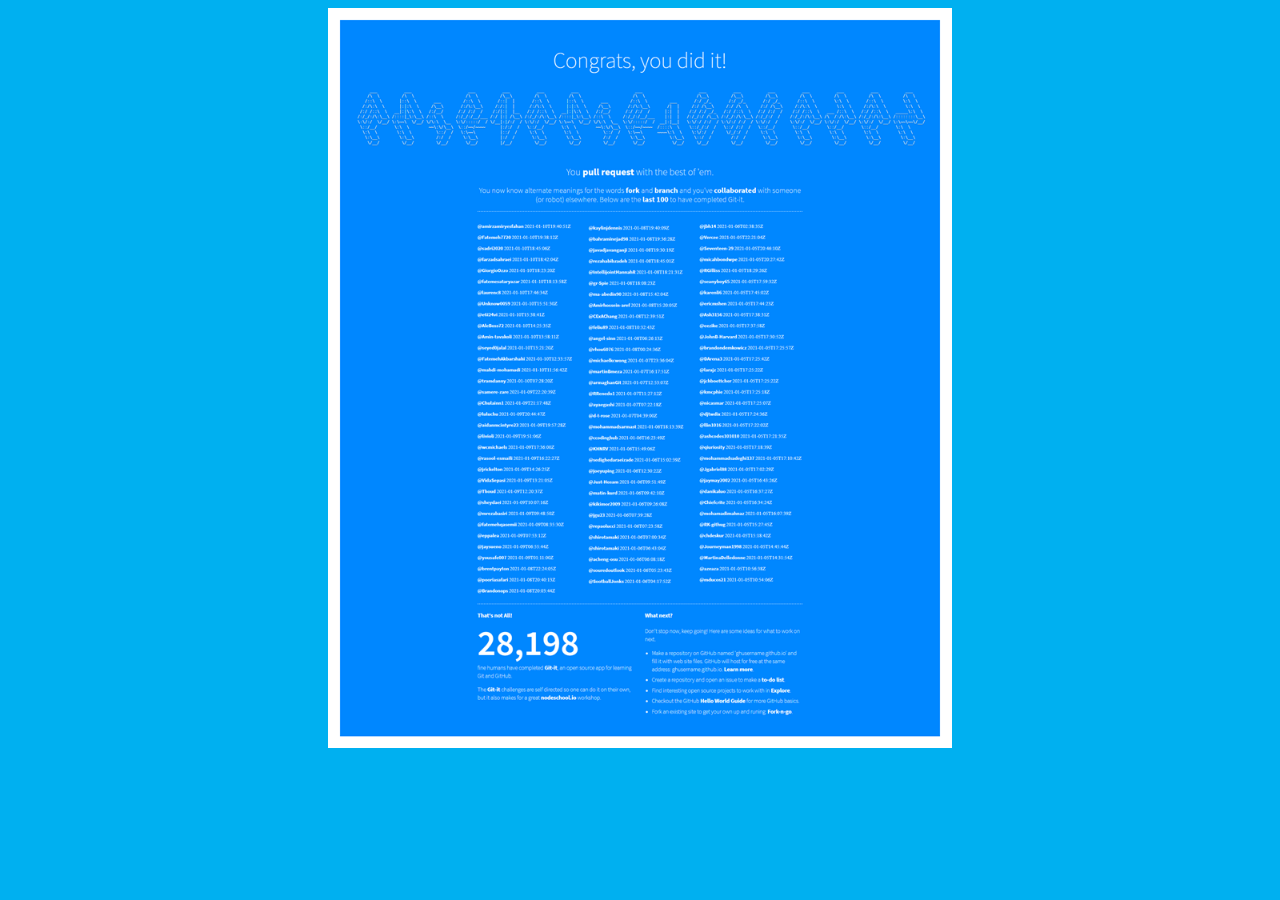
<file: cert.html>
<html>

<head>
<meta http-equiv=Content-Type content="text/html; charset=windows-1252">
<meta name=Generator content="Microsoft Word 15 (filtered)">
<style>
<!--
 /* Font Definitions */
 @font-face
	{font-family:"Cambria Math";
	panose-1:2 4 5 3 5 4 6 3 2 4;}
@font-face
	{font-family:Calibri;
	panose-1:2 15 5 2 2 2 4 3 2 4;}
 /* Style Definitions */
 p.MsoNormal, li.MsoNormal, div.MsoNormal
	{margin-top:0in;
	margin-right:0in;
	margin-bottom:8.0pt;
	margin-left:0in;
	line-height:107%;
	font-size:11.0pt;
	font-family:"Calibri",sans-serif;}
.MsoChpDefault
	{font-family:"Calibri",sans-serif;}
.MsoPapDefault
	{margin-bottom:8.0pt;
	line-height:107%;}
@page WordSection1
	{size:8.5in 11.0in;
	margin:1.0in 1.0in 1.0in 1.0in;}
div.WordSection1
	{page:WordSection1;}
-->
</style>

</head>

<body bgcolor="#00B0F0" lang=EN-US>

<div class=WordSection1>

<p class=MsoNormal align=center dir=RTL style='text-align:center;direction:
rtl;unicode-bidi:embed'><span dir=LTR><img width=624 height=740
src="cert_files/image001.png"></span></p>

</div>

</body>

</html>
</file>
